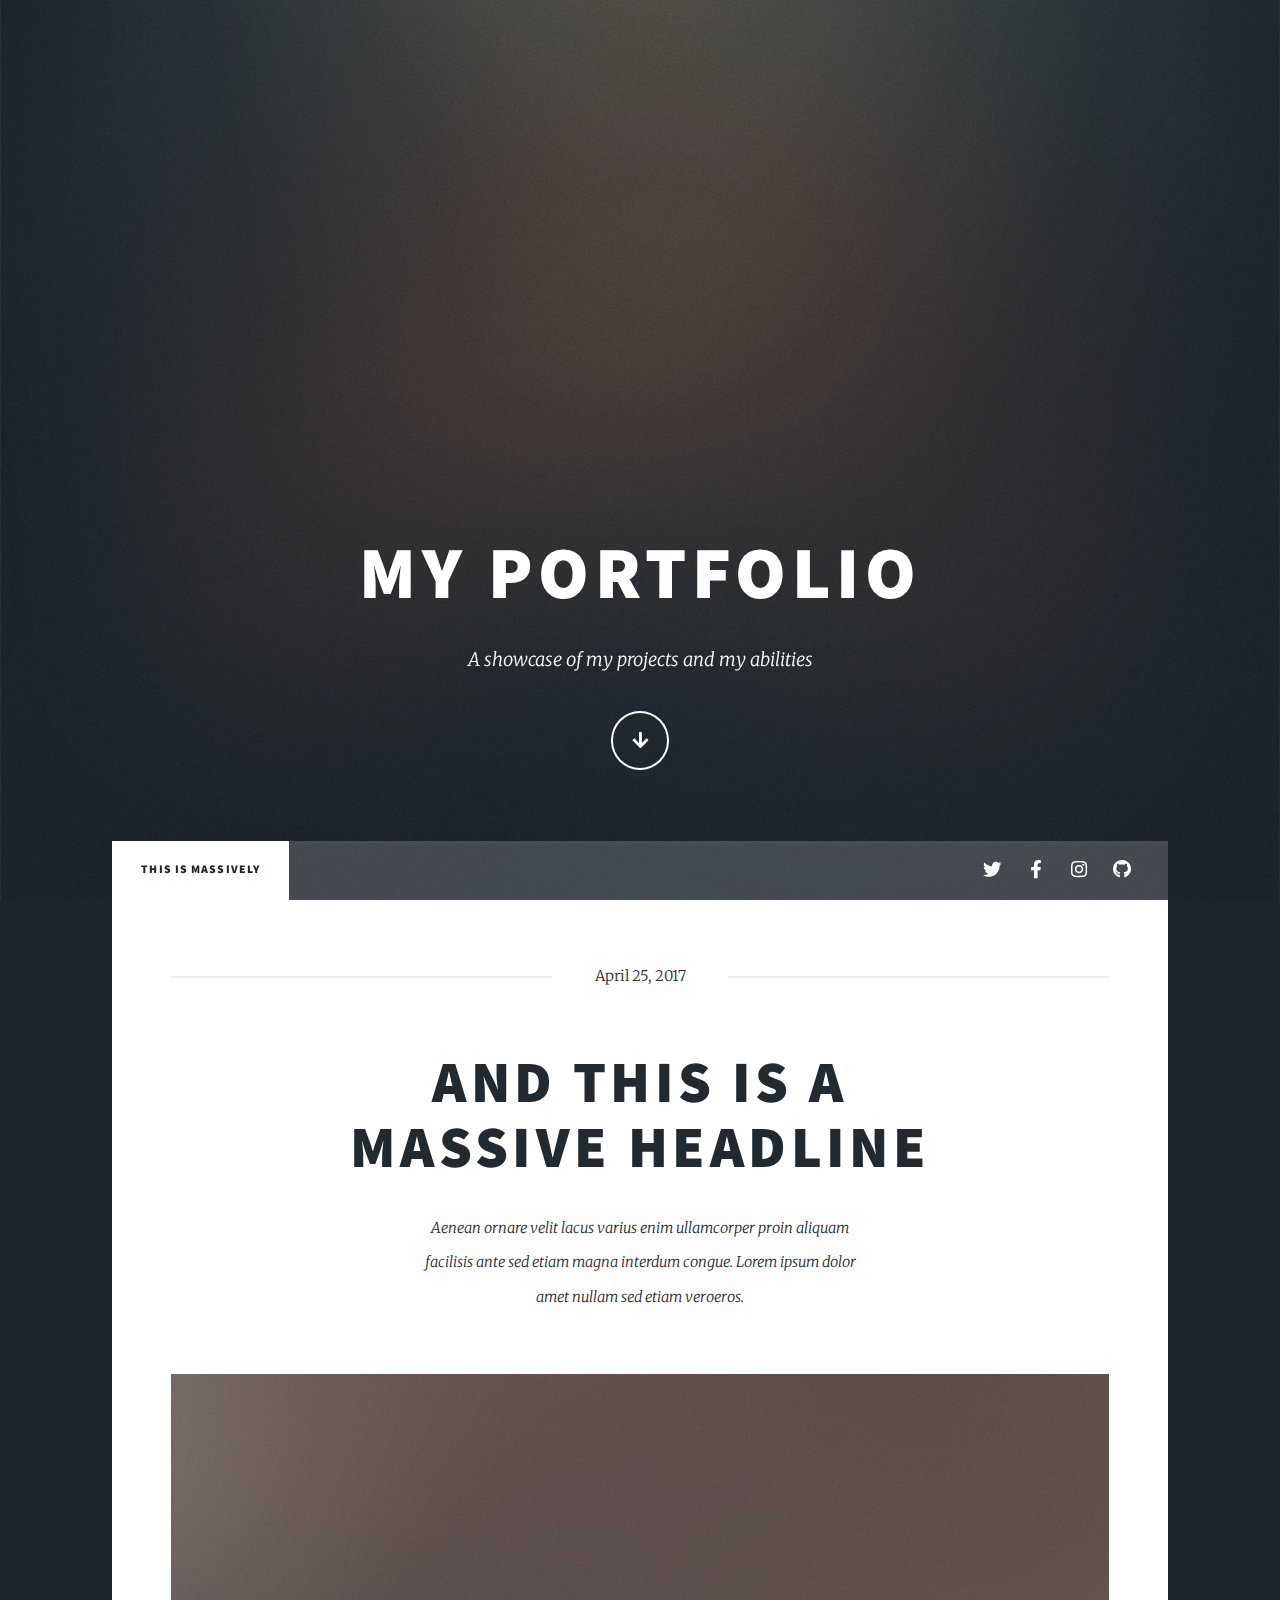
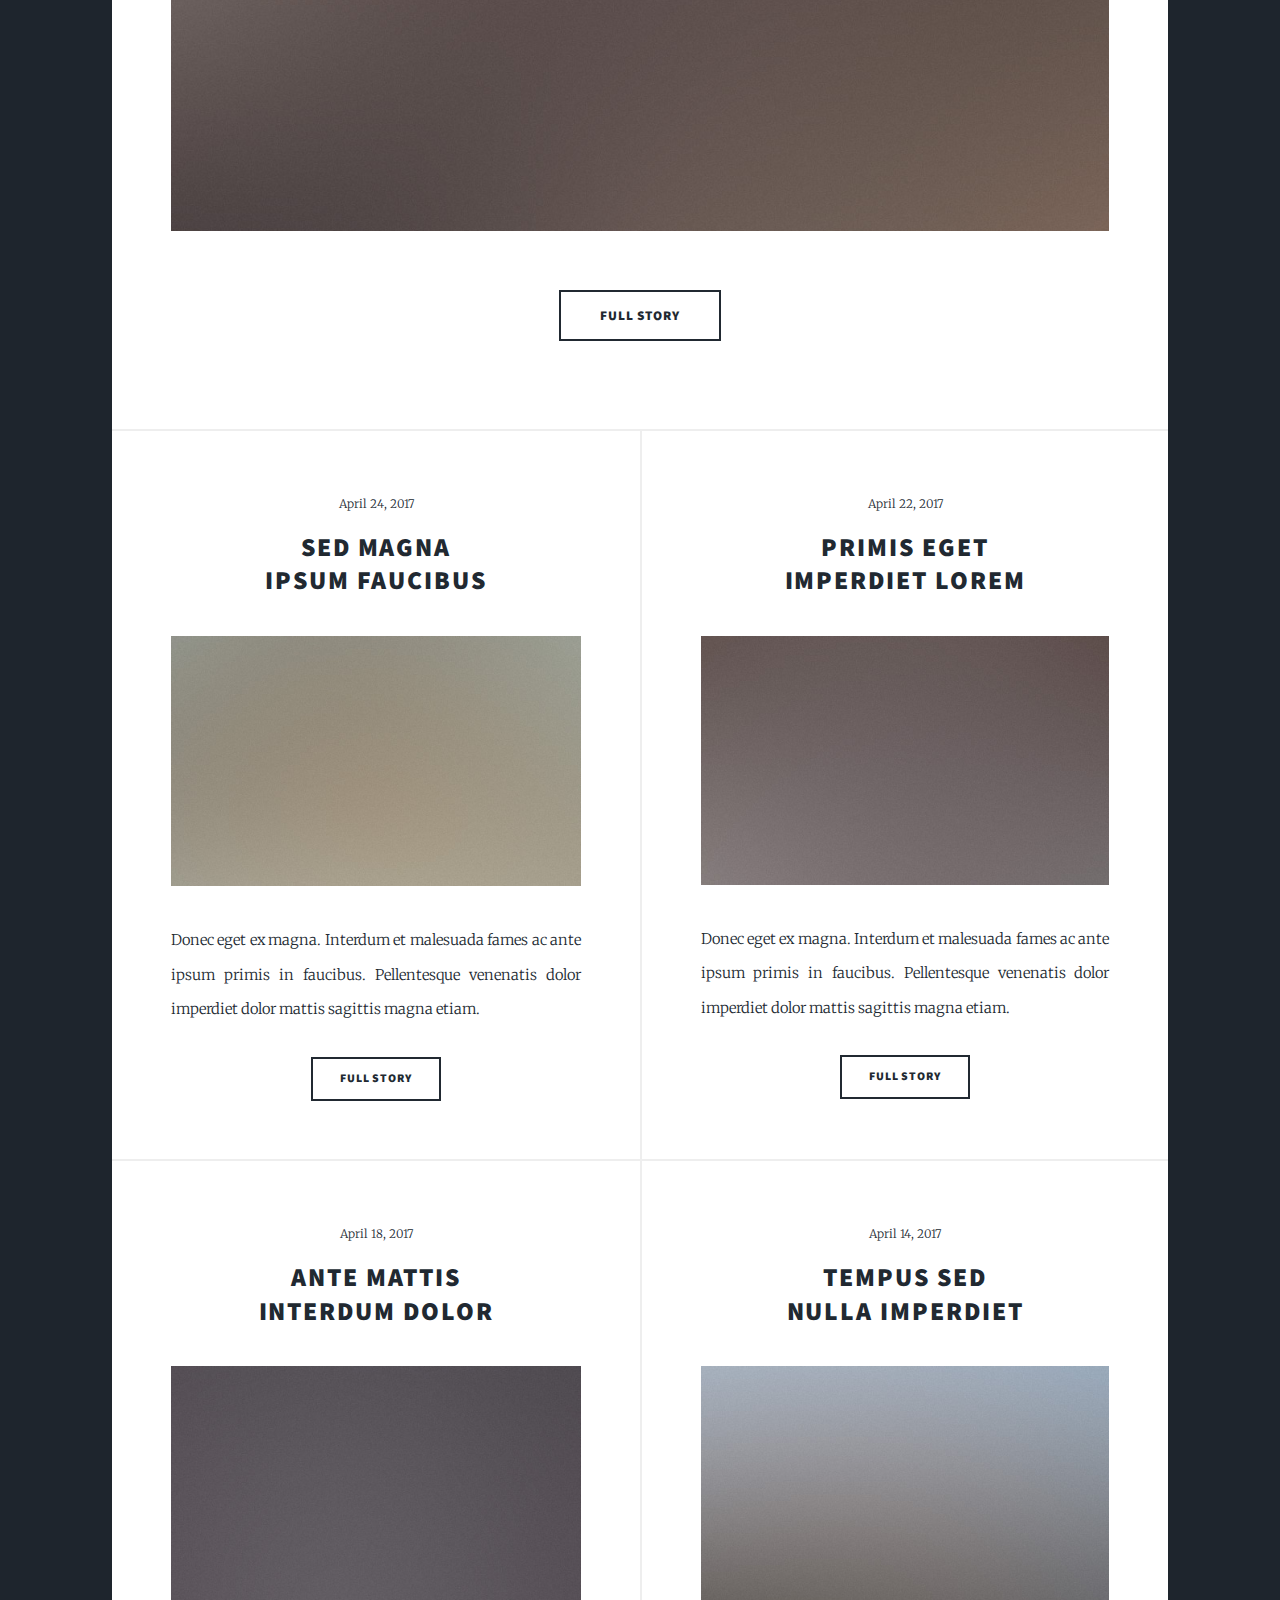
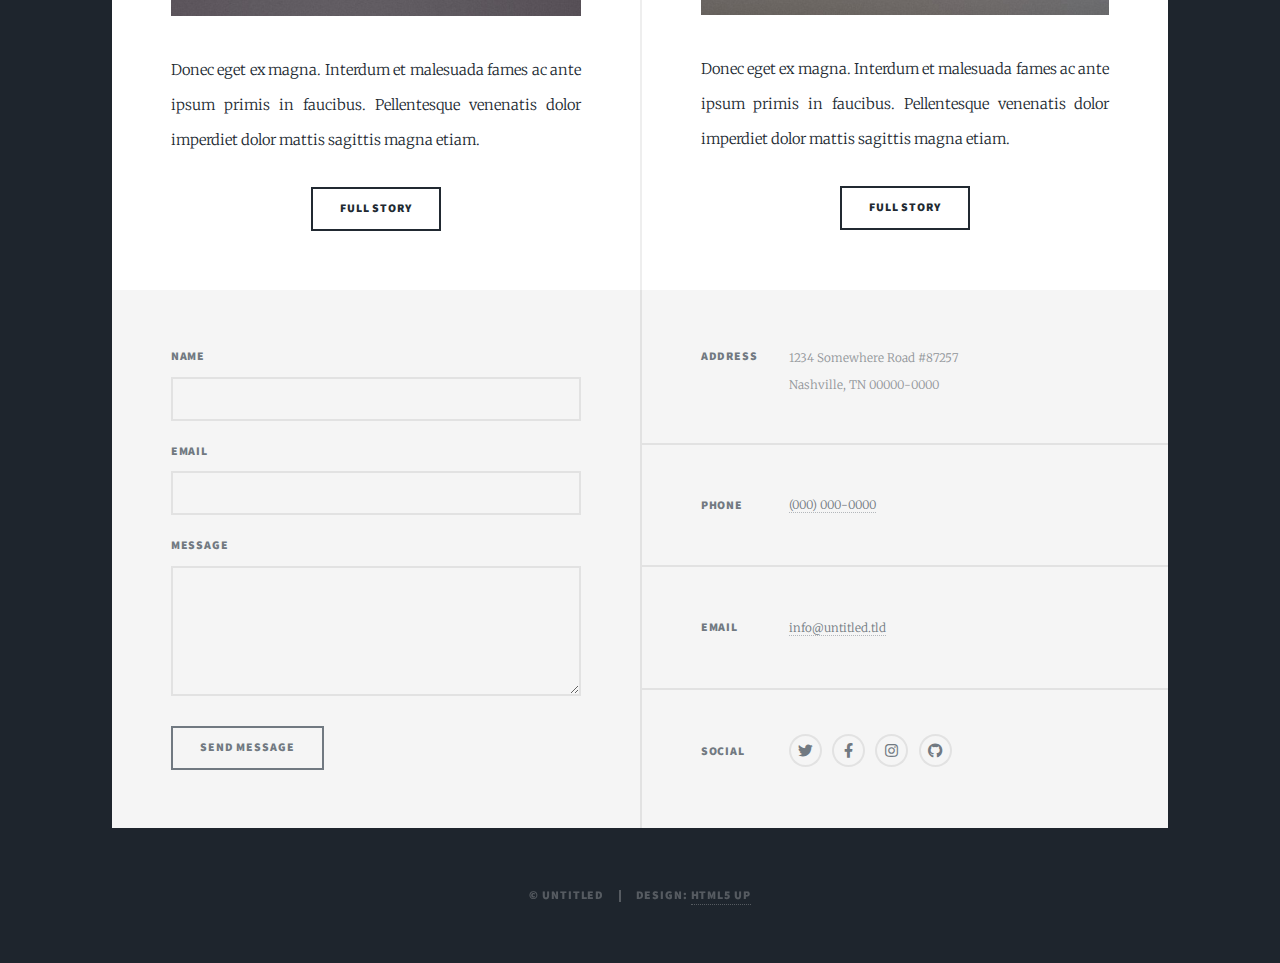
<file: index.html>
<!DOCTYPE HTML>
<!--
	Massively by HTML5 UP
	html5up.net | @ajlkn
	Free for personal and commercial use under the CCA 3.0 license (html5up.net/license)
-->
<html>
	<head>
		<title>Massively by HTML5 UP</title>
		<meta charset="utf-8" />
		<meta name="viewport" content="width=device-width, initial-scale=1, user-scalable=no" />
		<link rel="stylesheet" href="assets/css/main.css" />
		<noscript><link rel="stylesheet" href="assets/css/noscript.css" /></noscript>
	</head>
	<body class="is-preload">

		<!-- Wrapper -->
			<div id="wrapper" class="fade-in">

				<!-- Intro -->
					<div id="intro">
						<h1>My Portfolio</h1>
						<p>A showcase of my projects and my abilities</p>
						<ul class="actions">
							<li><a href="#header" class="button icon solid solo fa-arrow-down scrolly">Continue</a></li>
						</ul>
					</div>

				<!-- Header -->
					<header id="header">
						<a href="index.html" class="logo">Massively</a>
					</header>

				<!-- Nav -->
					<nav id="nav">
						<ul class="links">
							<li class="active"><a href="index.html">This is Massively</a></li>
						</ul>
						<ul class="icons">
							<li><a href="#" class="icon brands fa-twitter"><span class="label">LinkedIn</span></a></li>
							<li><a href="#" class="icon brands fa-facebook-f"><span class="label">Facebook</span></a></li>
							<li><a href="#" class="icon brands fa-instagram"><span class="label">Instagram</span></a></li>
							<li><a href="#" class="icon brands fa-github"><span class="label">GitHub</span></a></li>
						</ul>
					</nav>

				<!-- Main -->
					<div id="main">

						<!-- Featured Post -->
							<article class="post featured">
								<header class="major">
									<span class="date">April 25, 2017</span>
									<h2><a href="#">And this is a<br />
									massive headline</a></h2>
									<p>Aenean ornare velit lacus varius enim ullamcorper proin aliquam<br />
									facilisis ante sed etiam magna interdum congue. Lorem ipsum dolor<br />
									amet nullam sed etiam veroeros.</p>
								</header>
								<a href="#" class="image main"><img src="images/pic01.jpg" alt="" /></a>
								<ul class="actions special">
									<li><a href="#" class="button large">Full Story</a></li>
								</ul>
							</article>

						<!-- Posts -->
							<section class="posts">
								<article>
									<header>
										<span class="date">April 24, 2017</span>
										<h2><a href="#">Sed magna<br />
										ipsum faucibus</a></h2>
									</header>
									<a href="#" class="image fit"><img src="images/pic02.jpg" alt="" /></a>
									<p>Donec eget ex magna. Interdum et malesuada fames ac ante ipsum primis in faucibus. Pellentesque venenatis dolor imperdiet dolor mattis sagittis magna etiam.</p>
									<ul class="actions special">
										<li><a href="#" class="button">Full Story</a></li>
									</ul>
								</article>
								<article>
									<header>
										<span class="date">April 22, 2017</span>
										<h2><a href="#">Primis eget<br />
										imperdiet lorem</a></h2>
									</header>
									<a href="#" class="image fit"><img src="images/pic03.jpg" alt="" /></a>
									<p>Donec eget ex magna. Interdum et malesuada fames ac ante ipsum primis in faucibus. Pellentesque venenatis dolor imperdiet dolor mattis sagittis magna etiam.</p>
									<ul class="actions special">
										<li><a href="#" class="button">Full Story</a></li>
									</ul>
								</article>
								<article>
									<header>
										<span class="date">April 18, 2017</span>
										<h2><a href="#">Ante mattis<br />
										interdum dolor</a></h2>
									</header>
									<a href="#" class="image fit"><img src="images/pic04.jpg" alt="" /></a>
									<p>Donec eget ex magna. Interdum et malesuada fames ac ante ipsum primis in faucibus. Pellentesque venenatis dolor imperdiet dolor mattis sagittis magna etiam.</p>
									<ul class="actions special">
										<li><a href="#" class="button">Full Story</a></li>
									</ul>
								</article>
								<article>
									<header>
										<span class="date">April 14, 2017</span>
										<h2><a href="#">Tempus sed<br />
										nulla imperdiet</a></h2>
									</header>
									<a href="#" class="image fit"><img src="images/pic05.jpg" alt="" /></a>
									<p>Donec eget ex magna. Interdum et malesuada fames ac ante ipsum primis in faucibus. Pellentesque venenatis dolor imperdiet dolor mattis sagittis magna etiam.</p>
									<ul class="actions special">
										<li><a href="#" class="button">Full Story</a></li>
									</ul>
								</article>
								
							</section>
					</div>

				<!-- Footer -->
					<footer id="footer">
						<section>
							<form method="post" action="#">
								<div class="fields">
									<div class="field">
										<label for="name">Name</label>
										<input type="text" name="name" id="name" />
									</div>
									<div class="field">
										<label for="email">Email</label>
										<input type="text" name="email" id="email" />
									</div>
									<div class="field">
										<label for="message">Message</label>
										<textarea name="message" id="message" rows="3"></textarea>
									</div>
								</div>
								<ul class="actions">
									<li><input type="submit" value="Send Message" /></li>
								</ul>
							</form>
						</section>
						<section class="split contact">
							<section class="alt">
								<h3>Address</h3>
								<p>1234 Somewhere Road #87257<br />
								Nashville, TN 00000-0000</p>
							</section>
							<section>
								<h3>Phone</h3>
								<p><a href="#">(000) 000-0000</a></p>
							</section>
							<section>
								<h3>Email</h3>
								<p><a href="#">info@untitled.tld</a></p>
							</section>
							<section>
								<h3>Social</h3>
								<ul class="icons alt">
									<li><a href="#" class="icon brands alt fa-twitter"><span class="label">Twitter</span></a></li>
									<li><a href="#" class="icon brands alt fa-facebook-f"><span class="label">Facebook</span></a></li>
									<li><a href="#" class="icon brands alt fa-instagram"><span class="label">Instagram</span></a></li>
									<li><a href="#" class="icon brands alt fa-github"><span class="label">GitHub</span></a></li>
								</ul>
							</section>
						</section>
					</footer>

				<!-- Copyright -->
					<div id="copyright">
						<ul><li>&copy; Untitled</li><li>Design: <a href="https://html5up.net">HTML5 UP</a></li></ul>
					</div>

			</div>

		<!-- Scripts -->
			<script src="assets/js/jquery.min.js"></script>
			<script src="assets/js/jquery.scrollex.min.js"></script>
			<script src="assets/js/jquery.scrolly.min.js"></script>
			<script src="assets/js/browser.min.js"></script>
			<script src="assets/js/breakpoints.min.js"></script>
			<script src="assets/js/util.js"></script>
			<script src="assets/js/main.js"></script>

	</body>
</html>
</file>
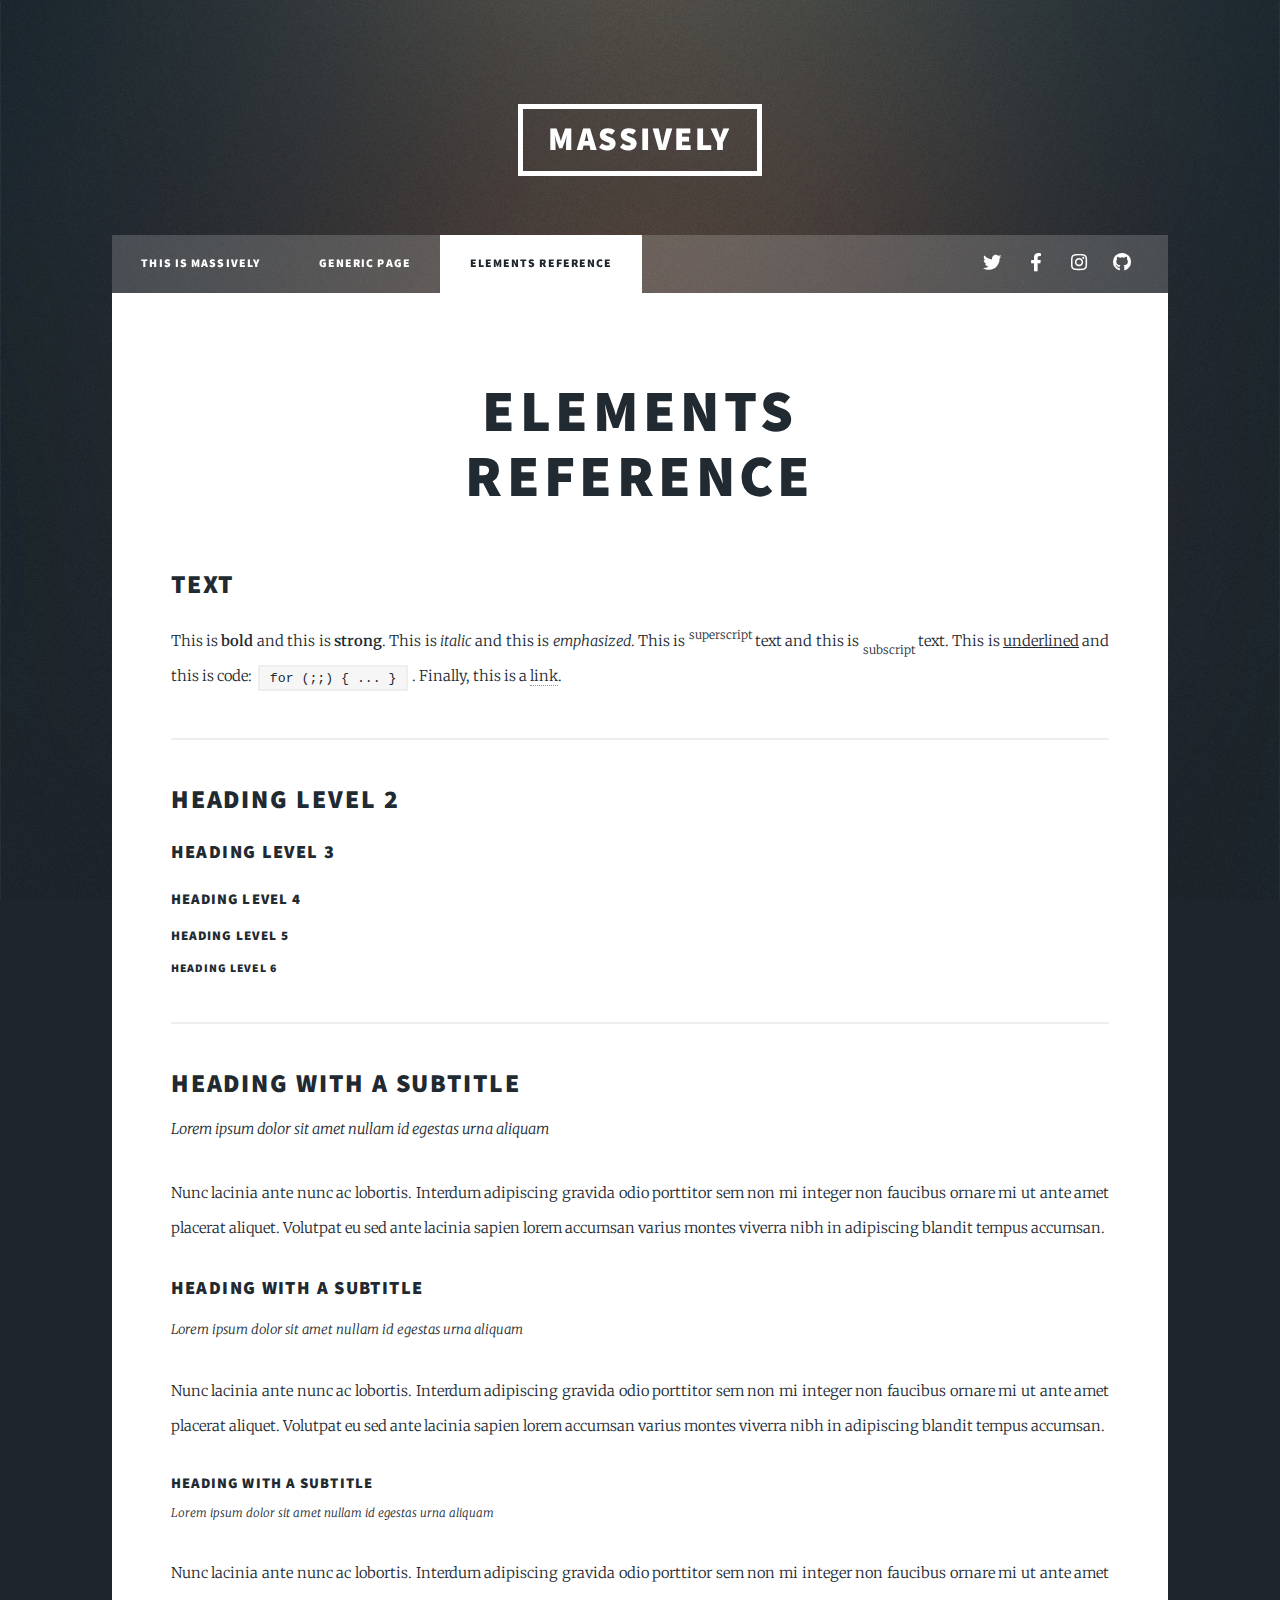
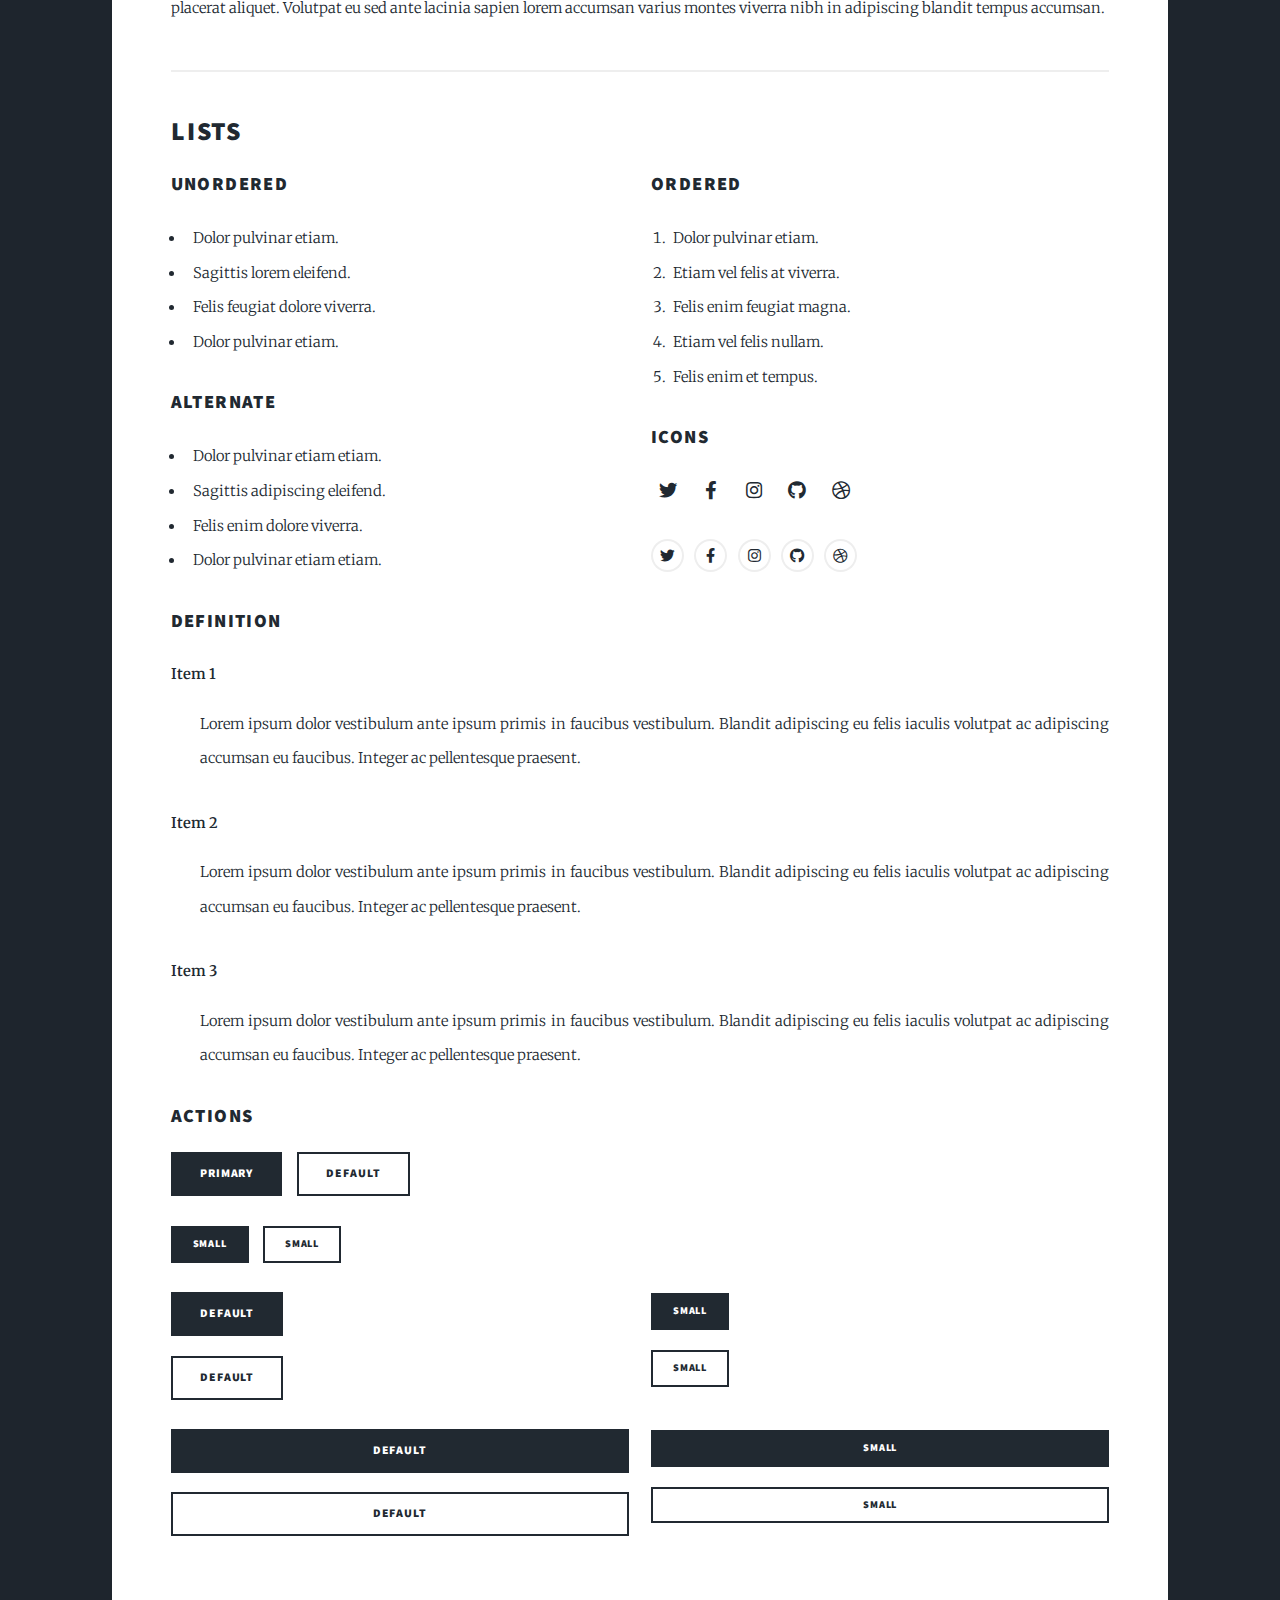
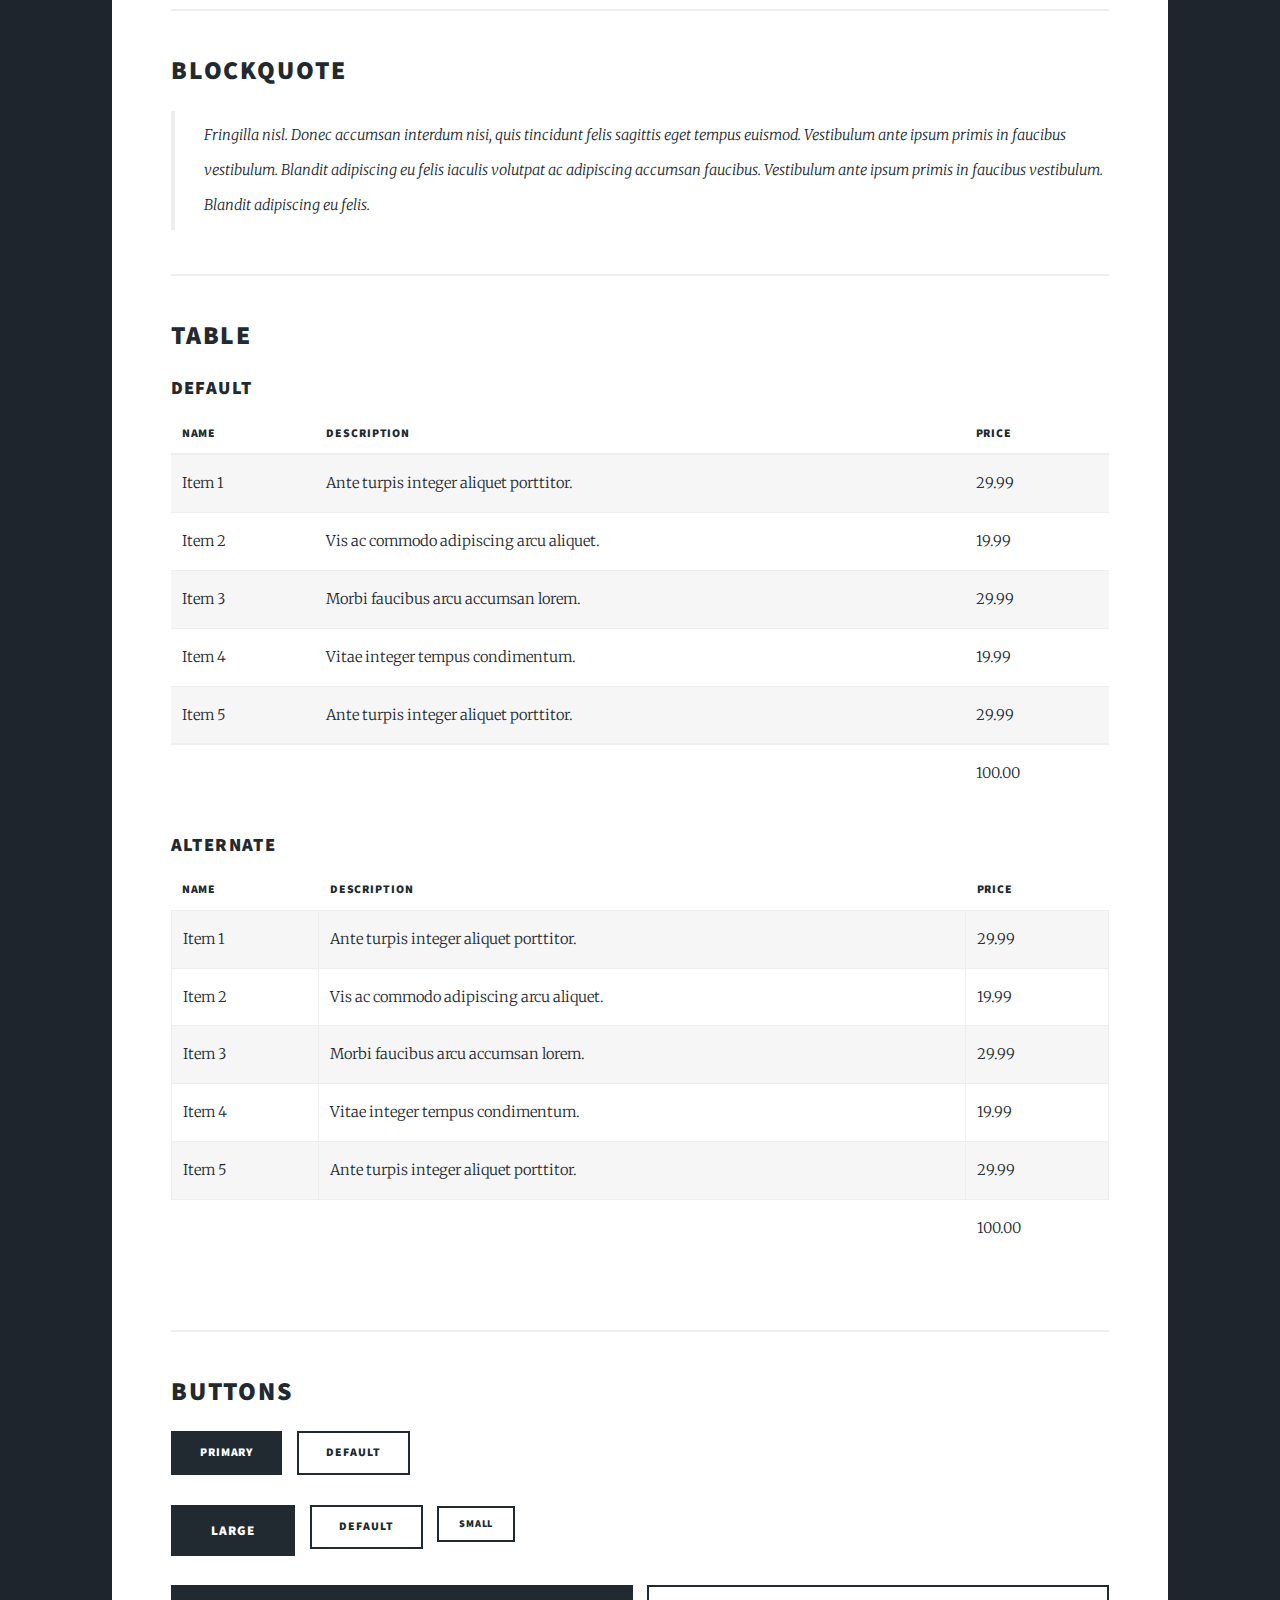
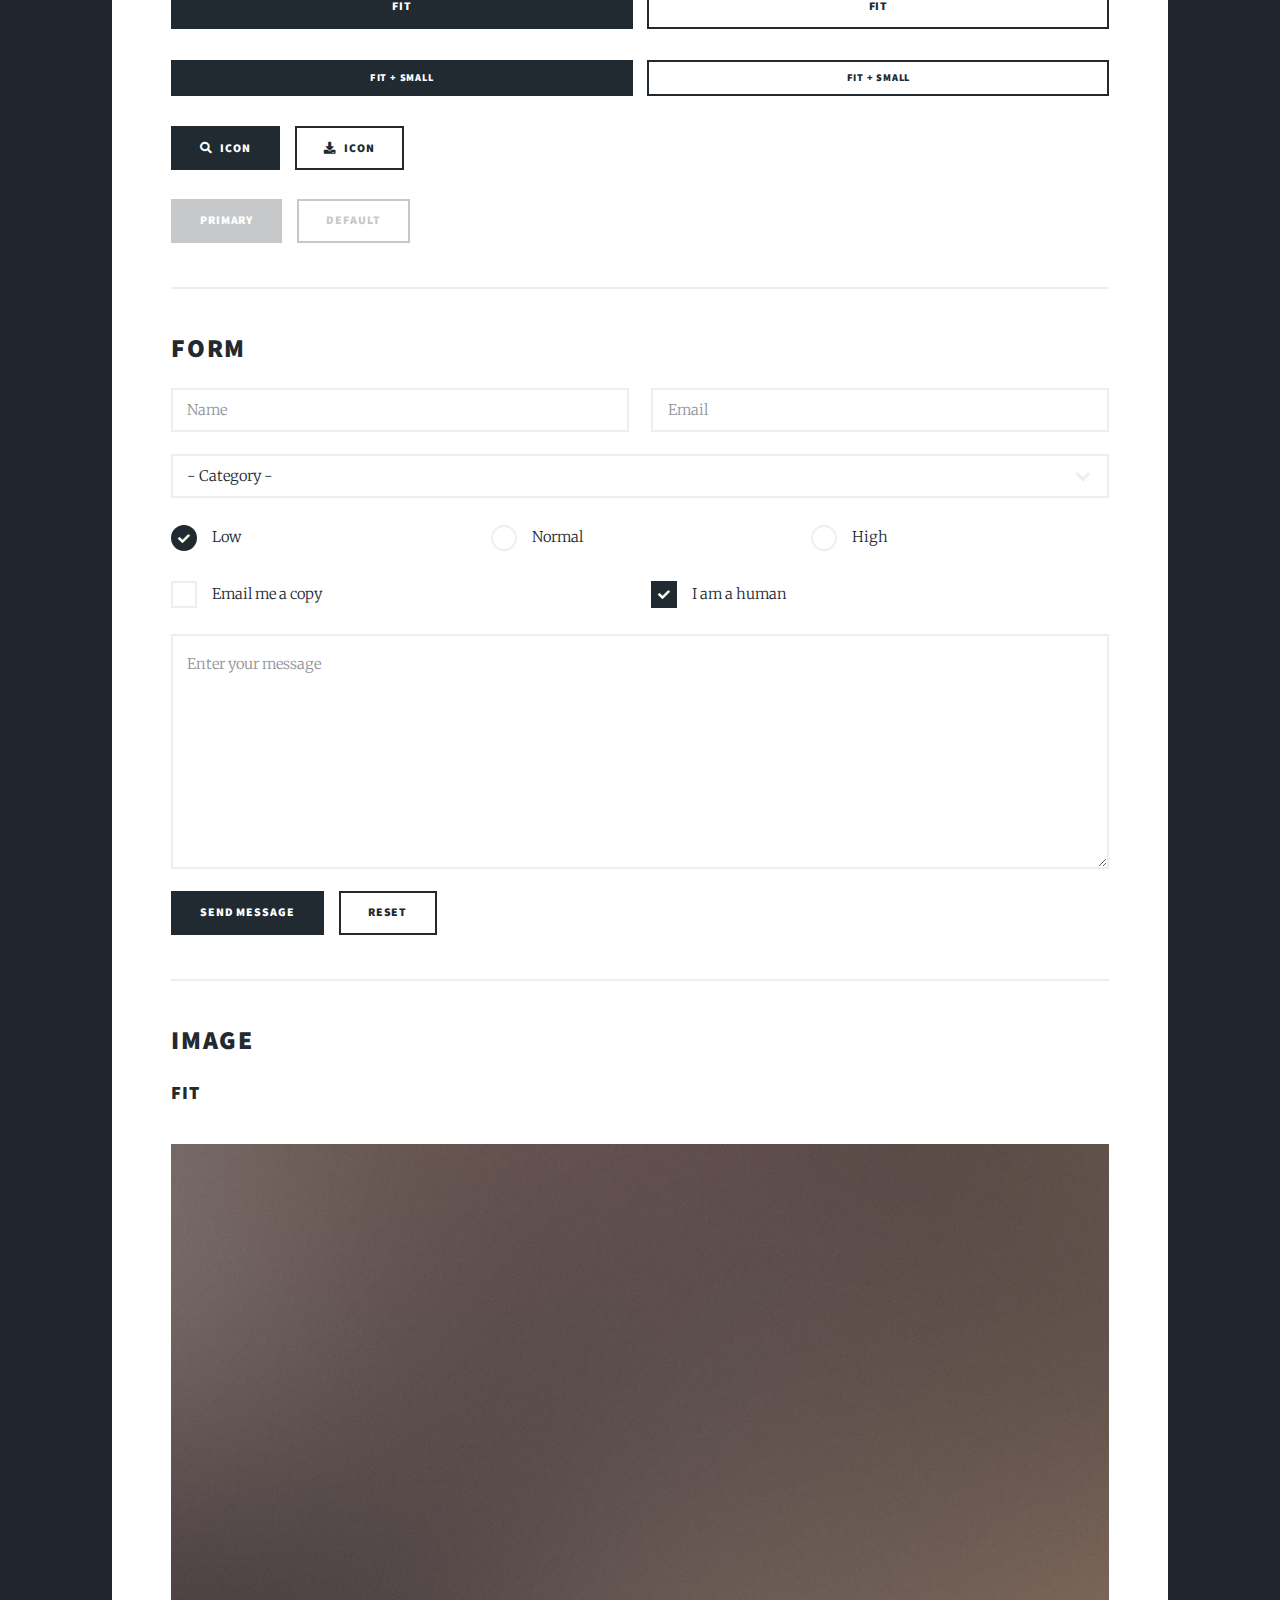
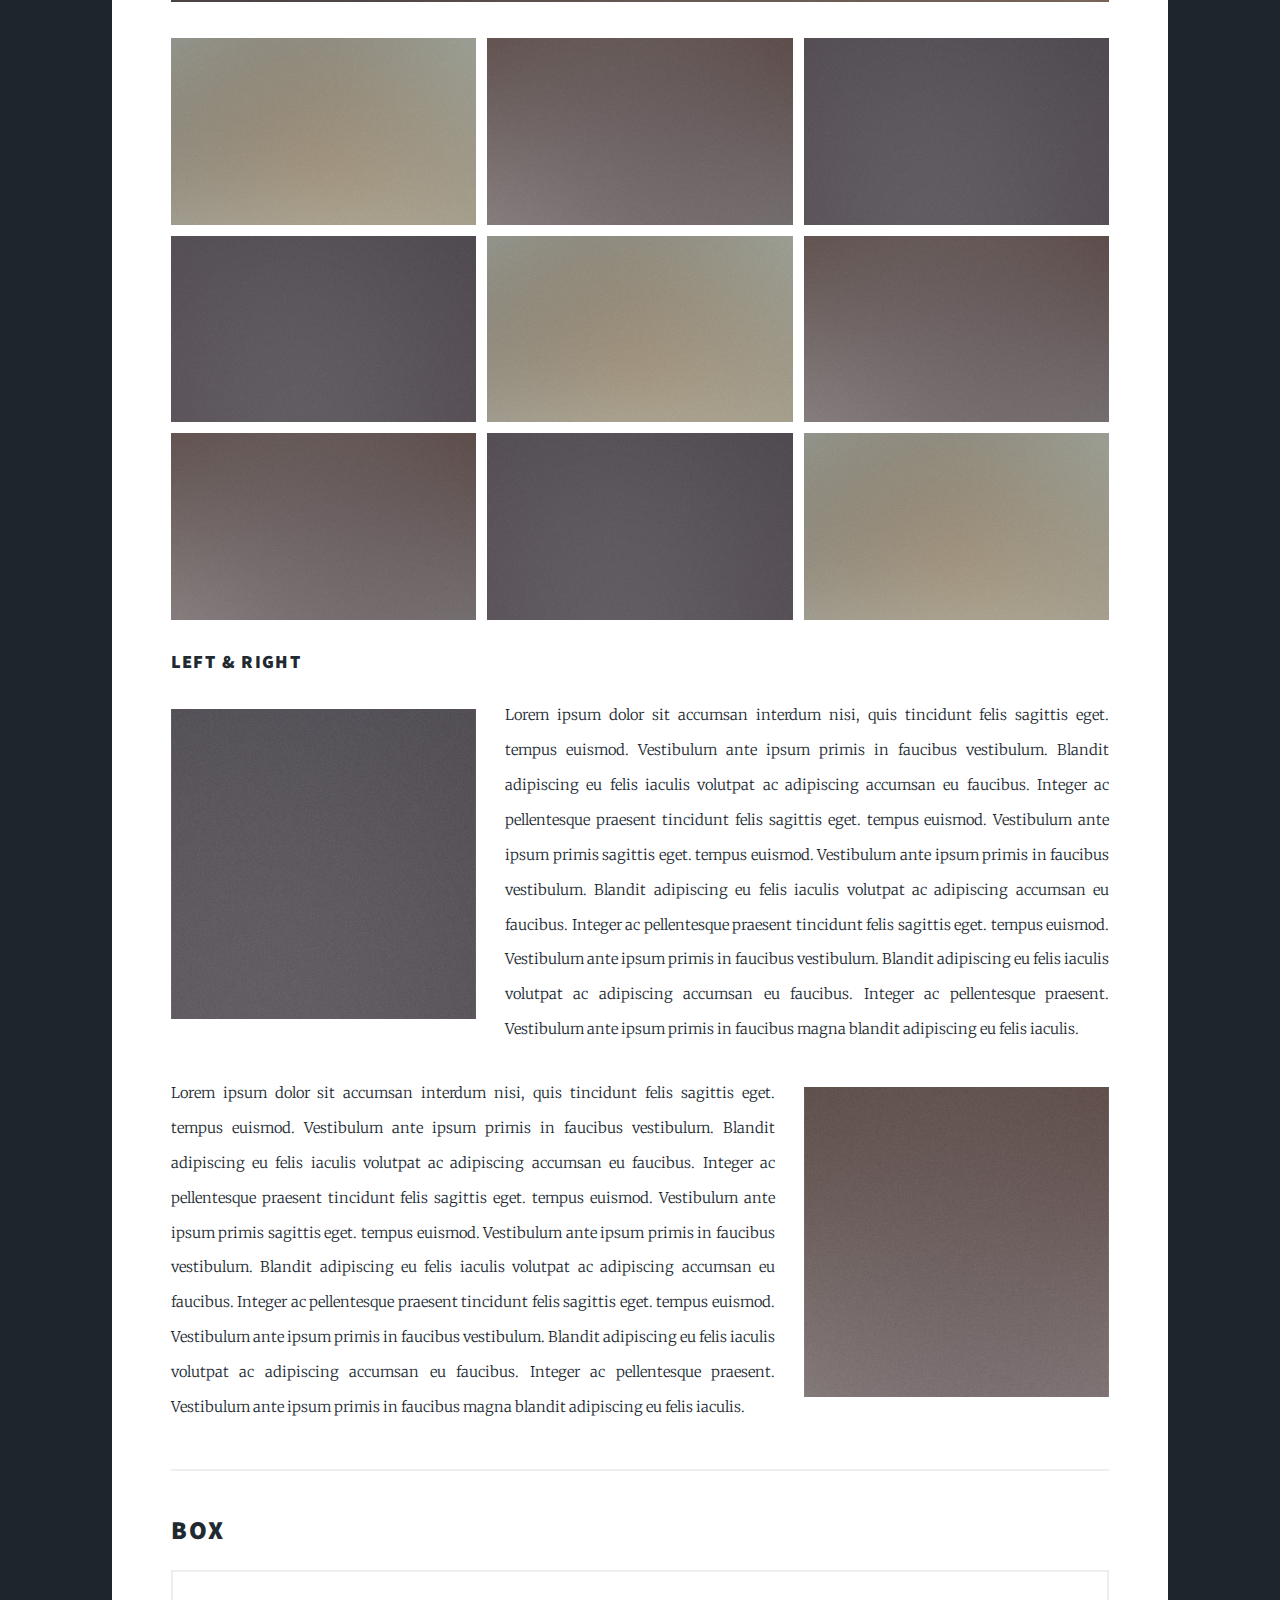
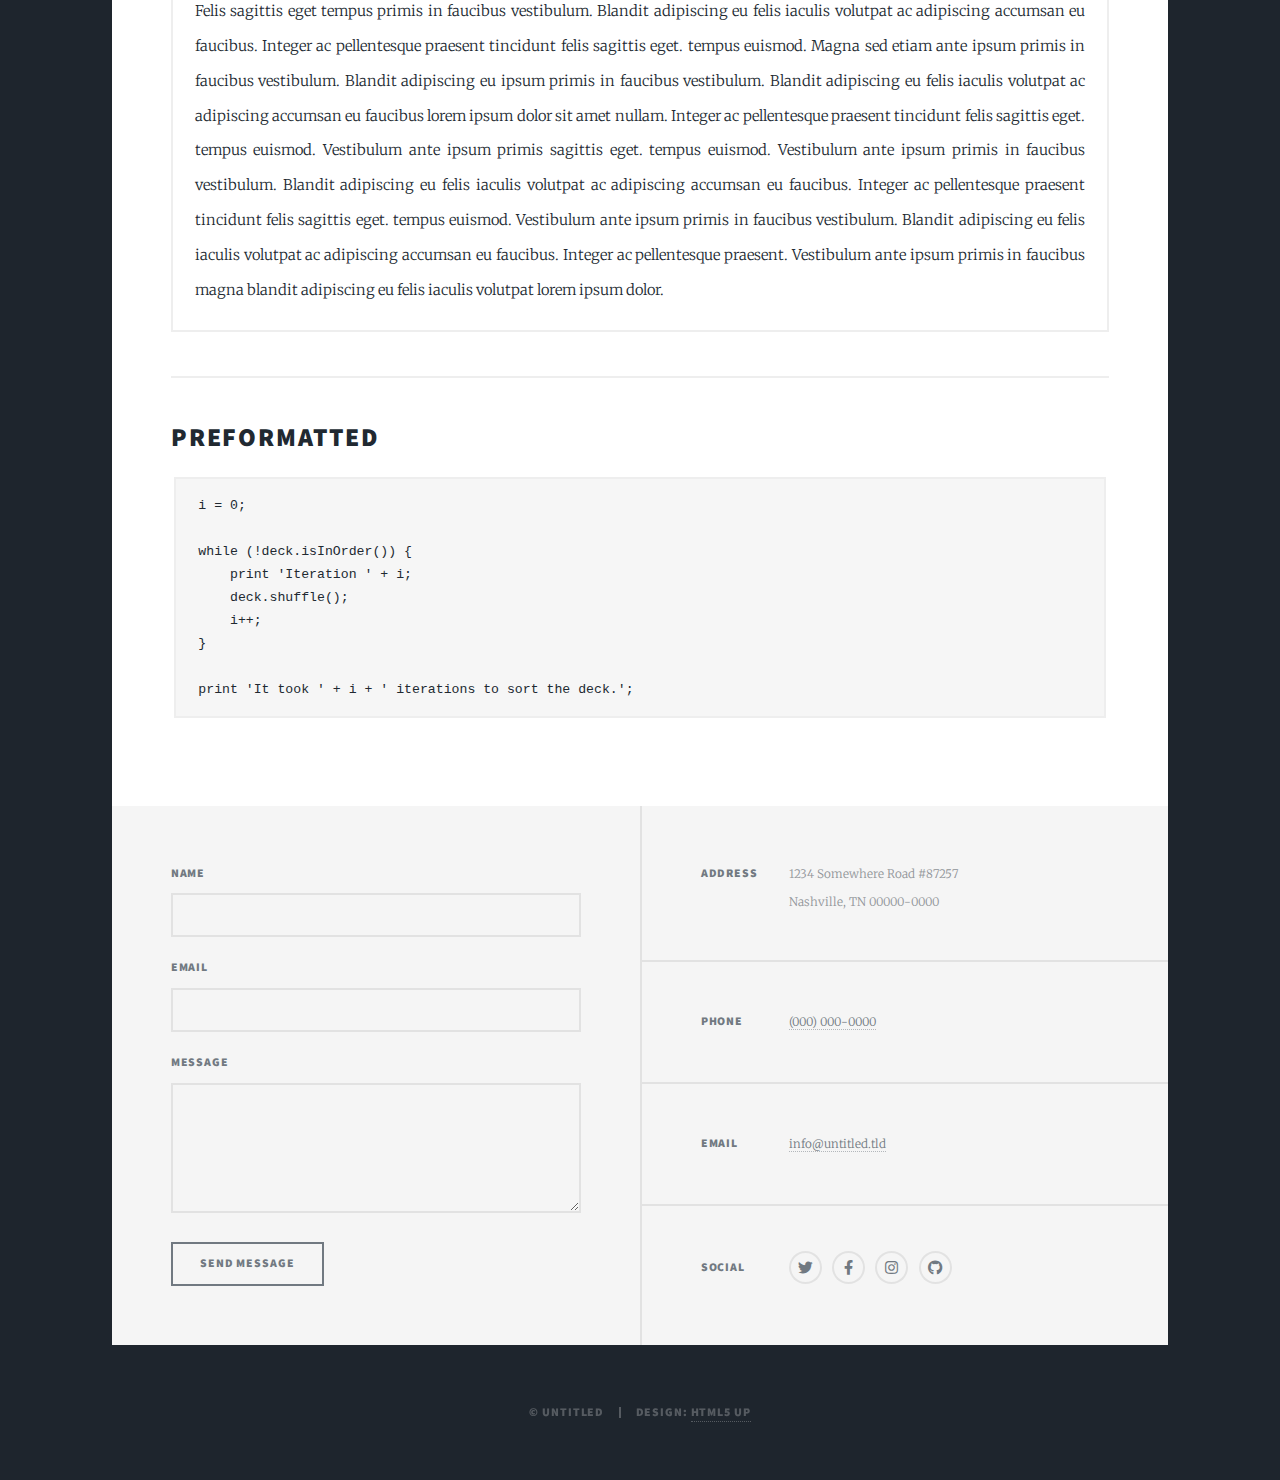
<file: elements.html>
<!DOCTYPE HTML>
<!--
	Massively by HTML5 UP
	html5up.net | @ajlkn
	Free for personal and commercial use under the CCA 3.0 license (html5up.net/license)
-->
<html>
	<head>
		<title>Elements Reference - Massively by HTML5 UP</title>
		<meta charset="utf-8" />
		<meta name="viewport" content="width=device-width, initial-scale=1, user-scalable=no" />
		<link rel="stylesheet" href="assets/css/main.css" />
		<noscript><link rel="stylesheet" href="assets/css/noscript.css" /></noscript>
	</head>
	<body class="is-preload">

		<!-- Wrapper -->
			<div id="wrapper">

				<!-- Header -->
					<header id="header">
						<a href="index.html" class="logo">Massively</a>
					</header>

				<!-- Nav -->
					<nav id="nav">
						<ul class="links">
							<li><a href="index.html">This is Massively</a></li>
							<li><a href="generic.html">Generic Page</a></li>
							<li class="active"><a href="elements.html">Elements Reference</a></li>
						</ul>
						<ul class="icons">
							<li><a href="#" class="icon brands fa-twitter"><span class="label">Twitter</span></a></li>
							<li><a href="#" class="icon brands fa-facebook-f"><span class="label">Facebook</span></a></li>
							<li><a href="#" class="icon brands fa-instagram"><span class="label">Instagram</span></a></li>
							<li><a href="#" class="icon brands fa-github"><span class="label">GitHub</span></a></li>
						</ul>
					</nav>

				<!-- Main -->
					<div id="main">

						<!-- Post -->
							<section class="post">
								<header class="major">
									<h1>Elements<br />
									Reference</h1>
								</header>

								<!-- Text stuff -->
									<h2>Text</h2>
									<p>This is <b>bold</b> and this is <strong>strong</strong>. This is <i>italic</i> and this is <em>emphasized</em>.
									This is <sup>superscript</sup> text and this is <sub>subscript</sub> text.
									This is <u>underlined</u> and this is code: <code>for (;;) { ... }</code>.
									Finally, this is a <a href="#">link</a>.</p>
									<hr />
									<h2>Heading Level 2</h2>
									<h3>Heading Level 3</h3>
									<h4>Heading Level 4</h4>
									<h5>Heading Level 5</h5>
									<h6>Heading Level 6</h6>
									<hr />
									<header>
										<h2>Heading with a Subtitle</h2>
										<p>Lorem ipsum dolor sit amet nullam id egestas urna aliquam</p>
									</header>
									<p>Nunc lacinia ante nunc ac lobortis. Interdum adipiscing gravida odio porttitor sem non mi integer non faucibus ornare mi ut ante amet placerat aliquet. Volutpat eu sed ante lacinia sapien lorem accumsan varius montes viverra nibh in adipiscing blandit tempus accumsan.</p>
									<header>
										<h3>Heading with a Subtitle</h3>
										<p>Lorem ipsum dolor sit amet nullam id egestas urna aliquam</p>
									</header>
									<p>Nunc lacinia ante nunc ac lobortis. Interdum adipiscing gravida odio porttitor sem non mi integer non faucibus ornare mi ut ante amet placerat aliquet. Volutpat eu sed ante lacinia sapien lorem accumsan varius montes viverra nibh in adipiscing blandit tempus accumsan.</p>
									<header>
										<h4>Heading with a Subtitle</h4>
										<p>Lorem ipsum dolor sit amet nullam id egestas urna aliquam</p>
									</header>
									<p>Nunc lacinia ante nunc ac lobortis. Interdum adipiscing gravida odio porttitor sem non mi integer non faucibus ornare mi ut ante amet placerat aliquet. Volutpat eu sed ante lacinia sapien lorem accumsan varius montes viverra nibh in adipiscing blandit tempus accumsan.</p>

									<hr />

								<!-- Lists -->
									<h2>Lists</h2>
									<div class="row">
										<div class="col-6 col-12-small">

											<h3>Unordered</h3>
											<ul>
												<li>Dolor pulvinar etiam.</li>
												<li>Sagittis lorem eleifend.</li>
												<li>Felis feugiat dolore viverra.</li>
												<li>Dolor pulvinar etiam.</li>
											</ul>

											<h3>Alternate</h3>
											<ul class="alt">
												<li>Dolor pulvinar etiam etiam.</li>
												<li>Sagittis adipiscing eleifend.</li>
												<li>Felis enim dolore viverra.</li>
												<li>Dolor pulvinar etiam etiam.</li>
											</ul>

										</div>
										<div class="col-6 col-12-small">

											<h3>Ordered</h3>
											<ol>
												<li>Dolor pulvinar etiam.</li>
												<li>Etiam vel felis at viverra.</li>
												<li>Felis enim feugiat magna.</li>
												<li>Etiam vel felis nullam.</li>
												<li>Felis enim et tempus.</li>
											</ol>

											<h3>Icons</h3>
											<ul class="icons">
												<li><a href="#" class="icon brands fa-twitter"><span class="label">Twitter</span></a></li>
												<li><a href="#" class="icon brands fa-facebook-f"><span class="label">Facebook</span></a></li>
												<li><a href="#" class="icon brands fa-instagram"><span class="label">Instagram</span></a></li>
												<li><a href="#" class="icon brands fa-github"><span class="label">Github</span></a></li>
												<li><a href="#" class="icon brands fa-dribbble"><span class="label">Dribbble</span></a></li>
											</ul>
											<ul class="icons alt">
												<li><a href="#" class="icon brands alt fa-twitter"><span class="label">Twitter</span></a></li>
												<li><a href="#" class="icon brands alt fa-facebook-f"><span class="label">Facebook</span></a></li>
												<li><a href="#" class="icon brands alt fa-instagram"><span class="label">Instagram</span></a></li>
												<li><a href="#" class="icon brands alt fa-github"><span class="label">Github</span></a></li>
												<li><a href="#" class="icon brands alt fa-dribbble"><span class="label">Dribbble</span></a></li>
											</ul>

										</div>
									</div>
									<h3>Definition</h3>
									<dl>
										<dt>Item 1</dt>
										<dd>
											<p>Lorem ipsum dolor vestibulum ante ipsum primis in faucibus vestibulum. Blandit adipiscing eu felis iaculis volutpat ac adipiscing accumsan eu faucibus. Integer ac pellentesque praesent.</p>
										</dd>
										<dt>Item 2</dt>
										<dd>
											<p>Lorem ipsum dolor vestibulum ante ipsum primis in faucibus vestibulum. Blandit adipiscing eu felis iaculis volutpat ac adipiscing accumsan eu faucibus. Integer ac pellentesque praesent.</p>
										</dd>
										<dt>Item 3</dt>
										<dd>
											<p>Lorem ipsum dolor vestibulum ante ipsum primis in faucibus vestibulum. Blandit adipiscing eu felis iaculis volutpat ac adipiscing accumsan eu faucibus. Integer ac pellentesque praesent.</p>
										</dd>
									</dl>

									<h3>Actions</h3>
									<ul class="actions">
										<li><a href="#" class="button primary">Primary</a></li>
										<li><a href="#" class="button">Default</a></li>
									</ul>
									<ul class="actions small">
										<li><a href="#" class="button primary small">Small</a></li>
										<li><a href="#" class="button small">Small</a></li>
									</ul>
									<div class="row">
										<div class="col-6 col-12-small">
											<ul class="actions stacked">
												<li><a href="#" class="button primary">Default</a></li>
												<li><a href="#" class="button">Default</a></li>
											</ul>
										</div>
										<div class="col-6 col-12-small">
											<ul class="actions stacked">
												<li><a href="#" class="button primary small">Small</a></li>
												<li><a href="#" class="button small">Small</a></li>
											</ul>
										</div>
									</div>
									<div class="row">
										<div class="col-6 col-12-small">
											<ul class="actions stacked">
												<li><a href="#" class="button primary fit">Default</a></li>
												<li><a href="#" class="button fit">Default</a></li>
											</ul>
										</div>
										<div class="col-6 col-12-small">
											<ul class="actions stacked">
												<li><a href="#" class="button primary small fit">Small</a></li>
												<li><a href="#" class="button small fit">Small</a></li>
											</ul>
										</div>
									</div>

									<hr />

								<!-- Blockquote -->
									<h2>Blockquote</h2>
									<blockquote>Fringilla nisl. Donec accumsan interdum nisi, quis tincidunt felis sagittis eget tempus euismod. Vestibulum ante ipsum primis in faucibus vestibulum. Blandit adipiscing eu felis iaculis volutpat ac adipiscing accumsan faucibus. Vestibulum ante ipsum primis in faucibus vestibulum. Blandit adipiscing eu felis.</blockquote>

									<hr />

								<!-- Table -->
									<h2>Table</h2>

									<h3>Default</h3>
									<div class="table-wrapper">
										<table>
											<thead>
												<tr>
													<th>Name</th>
													<th>Description</th>
													<th>Price</th>
												</tr>
											</thead>
											<tbody>
												<tr>
													<td>Item 1</td>
													<td>Ante turpis integer aliquet porttitor.</td>
													<td>29.99</td>
												</tr>
												<tr>
													<td>Item 2</td>
													<td>Vis ac commodo adipiscing arcu aliquet.</td>
													<td>19.99</td>
												</tr>
												<tr>
													<td>Item 3</td>
													<td> Morbi faucibus arcu accumsan lorem.</td>
													<td>29.99</td>
												</tr>
												<tr>
													<td>Item 4</td>
													<td>Vitae integer tempus condimentum.</td>
													<td>19.99</td>
												</tr>
												<tr>
													<td>Item 5</td>
													<td>Ante turpis integer aliquet porttitor.</td>
													<td>29.99</td>
												</tr>
											</tbody>
											<tfoot>
												<tr>
													<td colspan="2"></td>
													<td>100.00</td>
												</tr>
											</tfoot>
										</table>
									</div>

									<h3>Alternate</h3>
									<div class="table-wrapper">
										<table class="alt">
											<thead>
												<tr>
													<th>Name</th>
													<th>Description</th>
													<th>Price</th>
												</tr>
											</thead>
											<tbody>
												<tr>
													<td>Item 1</td>
													<td>Ante turpis integer aliquet porttitor.</td>
													<td>29.99</td>
												</tr>
												<tr>
													<td>Item 2</td>
													<td>Vis ac commodo adipiscing arcu aliquet.</td>
													<td>19.99</td>
												</tr>
												<tr>
													<td>Item 3</td>
													<td> Morbi faucibus arcu accumsan lorem.</td>
													<td>29.99</td>
												</tr>
												<tr>
													<td>Item 4</td>
													<td>Vitae integer tempus condimentum.</td>
													<td>19.99</td>
												</tr>
												<tr>
													<td>Item 5</td>
													<td>Ante turpis integer aliquet porttitor.</td>
													<td>29.99</td>
												</tr>
											</tbody>
											<tfoot>
												<tr>
													<td colspan="2"></td>
													<td>100.00</td>
												</tr>
											</tfoot>
										</table>
									</div>

									<hr />

								<!-- Buttons -->
									<h2>Buttons</h2>
									<ul class="actions">
										<li><a href="#" class="button primary">Primary</a></li>
										<li><a href="#" class="button">Default</a></li>
									</ul>
									<ul class="actions">
										<li><a href="#" class="button primary large">Large</a></li>
										<li><a href="#" class="button">Default</a></li>
										<li><a href="#" class="button small">Small</a></li>
									</ul>
									<ul class="actions fit">
										<li><a href="#" class="button primary fit">Fit</a></li>
										<li><a href="#" class="button fit">Fit</a></li>
									</ul>
									<ul class="actions fit small">
										<li><a href="#" class="button primary fit small">Fit + Small</a></li>
										<li><a href="#" class="button fit small">Fit + Small</a></li>
									</ul>
									<ul class="actions">
										<li><a href="#" class="button primary icon solid fa-search">Icon</a></li>
										<li><a href="#" class="button icon solid fa-download">Icon</a></li>
									</ul>
									<ul class="actions">
										<li><span class="button primary disabled">Primary</span></li>
										<li><span class="button disabled">Default</span></li>
									</ul>

									<hr />

								<!-- Form -->
									<h2>Form</h2>

									<form method="post" action="#">
										<div class="row gtr-uniform">
											<div class="col-6 col-12-xsmall">
												<input type="text" name="demo-name" id="demo-name" value="" placeholder="Name" />
											</div>
											<div class="col-6 col-12-xsmall">
												<input type="email" name="demo-email" id="demo-email" value="" placeholder="Email" />
											</div>
											<!-- Break -->
											<div class="col-12">
												<select name="demo-category" id="demo-category">
													<option value="">- Category -</option>
													<option value="1">Manufacturing</option>
													<option value="1">Shipping</option>
													<option value="1">Administration</option>
													<option value="1">Human Resources</option>
												</select>
											</div>
											<!-- Break -->
											<div class="col-4 col-12-small">
												<input type="radio" id="demo-priority-low" name="demo-priority" checked>
												<label for="demo-priority-low">Low</label>
											</div>
											<div class="col-4 col-12-small">
												<input type="radio" id="demo-priority-normal" name="demo-priority">
												<label for="demo-priority-normal">Normal</label>
											</div>
											<div class="col-4 col-12-small">
												<input type="radio" id="demo-priority-high" name="demo-priority">
												<label for="demo-priority-high">High</label>
											</div>
											<!-- Break -->
											<div class="col-6 col-12-small">
												<input type="checkbox" id="demo-copy" name="demo-copy">
												<label for="demo-copy">Email me a copy</label>
											</div>
											<div class="col-6 col-12-small">
												<input type="checkbox" id="demo-human" name="demo-human" checked>
												<label for="demo-human">I am a human</label>
											</div>
											<!-- Break -->
											<div class="col-12">
												<textarea name="demo-message" id="demo-message" placeholder="Enter your message" rows="6"></textarea>
											</div>
											<!-- Break -->
											<div class="col-12">
												<ul class="actions">
													<li><input type="submit" value="Send Message" class="primary" /></li>
													<li><input type="reset" value="Reset" /></li>
												</ul>
											</div>
										</div>
									</form>

									<hr />

								<!-- Image -->
									<h2>Image</h2>

									<h3>Fit</h3>
									<span class="image fit"><img src="images/pic01.jpg" alt="" /></span>
									<div class="box alt">
										<div class="row gtr-50 gtr-uniform">
											<div class="col-4"><span class="image fit"><img src="images/pic02.jpg" alt="" /></span></div>
											<div class="col-4"><span class="image fit"><img src="images/pic03.jpg" alt="" /></span></div>
											<div class="col-4"><span class="image fit"><img src="images/pic04.jpg" alt="" /></span></div>
											<!-- Break -->
											<div class="col-4"><span class="image fit"><img src="images/pic04.jpg" alt="" /></span></div>
											<div class="col-4"><span class="image fit"><img src="images/pic02.jpg" alt="" /></span></div>
											<div class="col-4"><span class="image fit"><img src="images/pic03.jpg" alt="" /></span></div>
											<!-- Break -->
											<div class="col-4"><span class="image fit"><img src="images/pic03.jpg" alt="" /></span></div>
											<div class="col-4"><span class="image fit"><img src="images/pic04.jpg" alt="" /></span></div>
											<div class="col-4"><span class="image fit"><img src="images/pic02.jpg" alt="" /></span></div>
										</div>
									</div>

									<h3>Left &amp; Right</h3>
									<p><span class="image left"><img src="images/pic08.jpg" alt="" /></span>Lorem ipsum dolor sit accumsan interdum nisi, quis tincidunt felis sagittis eget. tempus euismod. Vestibulum ante ipsum primis in faucibus vestibulum. Blandit adipiscing eu felis iaculis volutpat ac adipiscing accumsan eu faucibus. Integer ac pellentesque praesent tincidunt felis sagittis eget. tempus euismod. Vestibulum ante ipsum primis sagittis eget. tempus euismod. Vestibulum ante ipsum primis in faucibus vestibulum. Blandit adipiscing eu felis iaculis volutpat ac adipiscing accumsan eu faucibus. Integer ac pellentesque praesent tincidunt felis sagittis eget. tempus euismod. Vestibulum ante ipsum primis in faucibus vestibulum. Blandit adipiscing eu felis iaculis volutpat ac adipiscing accumsan eu faucibus. Integer ac pellentesque praesent. Vestibulum ante ipsum primis in faucibus magna blandit adipiscing eu felis iaculis.</p>
									<p><span class="image right"><img src="images/pic09.jpg" alt="" /></span>Lorem ipsum dolor sit accumsan interdum nisi, quis tincidunt felis sagittis eget. tempus euismod. Vestibulum ante ipsum primis in faucibus vestibulum. Blandit adipiscing eu felis iaculis volutpat ac adipiscing accumsan eu faucibus. Integer ac pellentesque praesent tincidunt felis sagittis eget. tempus euismod. Vestibulum ante ipsum primis sagittis eget. tempus euismod. Vestibulum ante ipsum primis in faucibus vestibulum. Blandit adipiscing eu felis iaculis volutpat ac adipiscing accumsan eu faucibus. Integer ac pellentesque praesent tincidunt felis sagittis eget. tempus euismod. Vestibulum ante ipsum primis in faucibus vestibulum. Blandit adipiscing eu felis iaculis volutpat ac adipiscing accumsan eu faucibus. Integer ac pellentesque praesent. Vestibulum ante ipsum primis in faucibus magna blandit adipiscing eu felis iaculis.</p>

									<hr />

								<!-- Box -->
									<h2>Box</h2>
									<div class="box">
										<p>Felis sagittis eget tempus primis in faucibus vestibulum. Blandit adipiscing eu felis iaculis volutpat ac adipiscing accumsan eu faucibus. Integer ac pellentesque praesent tincidunt felis sagittis eget. tempus euismod. Magna sed etiam ante ipsum primis in faucibus vestibulum. Blandit adipiscing eu ipsum primis in faucibus vestibulum. Blandit adipiscing eu felis iaculis volutpat ac adipiscing accumsan eu faucibus lorem ipsum dolor sit amet nullam. Integer ac pellentesque praesent tincidunt felis sagittis eget. tempus euismod. Vestibulum ante ipsum primis sagittis eget. tempus euismod. Vestibulum ante ipsum primis in faucibus vestibulum. Blandit adipiscing eu felis iaculis volutpat ac adipiscing accumsan eu faucibus. Integer ac pellentesque praesent tincidunt felis sagittis eget. tempus euismod. Vestibulum ante ipsum primis in faucibus vestibulum. Blandit adipiscing eu felis iaculis volutpat ac adipiscing accumsan eu faucibus. Integer ac pellentesque praesent. Vestibulum ante ipsum primis in faucibus magna blandit adipiscing eu felis iaculis volutpat lorem ipsum dolor.</p>
									</div>

									<hr />

								<!-- Preformatted Code -->
									<h2>Preformatted</h2>
									<pre><code>i = 0;

while (!deck.isInOrder()) {
    print 'Iteration ' + i;
    deck.shuffle();
    i++;
}

print 'It took ' + i + ' iterations to sort the deck.';
</code></pre>

							</section>

					</div>

				<!-- Footer -->
					<footer id="footer">
						<section>
							<form method="post" action="#">
								<div class="fields">
									<div class="field">
										<label for="name">Name</label>
										<input type="text" name="name" id="name" />
									</div>
									<div class="field">
										<label for="email">Email</label>
										<input type="text" name="email" id="email" />
									</div>
									<div class="field">
										<label for="message">Message</label>
										<textarea name="message" id="message" rows="3"></textarea>
									</div>
								</div>
								<ul class="actions">
									<li><input type="submit" value="Send Message" /></li>
								</ul>
							</form>
						</section>
						<section class="split contact">
							<section class="alt">
								<h3>Address</h3>
								<p>1234 Somewhere Road #87257<br />
								Nashville, TN 00000-0000</p>
							</section>
							<section>
								<h3>Phone</h3>
								<p><a href="#">(000) 000-0000</a></p>
							</section>
							<section>
								<h3>Email</h3>
								<p><a href="#">info@untitled.tld</a></p>
							</section>
							<section>
								<h3>Social</h3>
								<ul class="icons alt">
									<li><a href="#" class="icon brands alt fa-twitter"><span class="label">Twitter</span></a></li>
									<li><a href="#" class="icon brands alt fa-facebook-f"><span class="label">Facebook</span></a></li>
									<li><a href="#" class="icon brands alt fa-instagram"><span class="label">Instagram</span></a></li>
									<li><a href="#" class="icon brands alt fa-github"><span class="label">GitHub</span></a></li>
								</ul>
							</section>
						</section>
					</footer>

				<!-- Copyright -->
					<div id="copyright">
						<ul><li>&copy; Untitled</li><li>Design: <a href="https://html5up.net">HTML5 UP</a></li></ul>
					</div>

			</div>

		<!-- Scripts -->
			<script src="assets/js/jquery.min.js"></script>
			<script src="assets/js/jquery.scrollex.min.js"></script>
			<script src="assets/js/jquery.scrolly.min.js"></script>
			<script src="assets/js/browser.min.js"></script>
			<script src="assets/js/breakpoints.min.js"></script>
			<script src="assets/js/util.js"></script>
			<script src="assets/js/main.js"></script>

	</body>
</html>
</file>
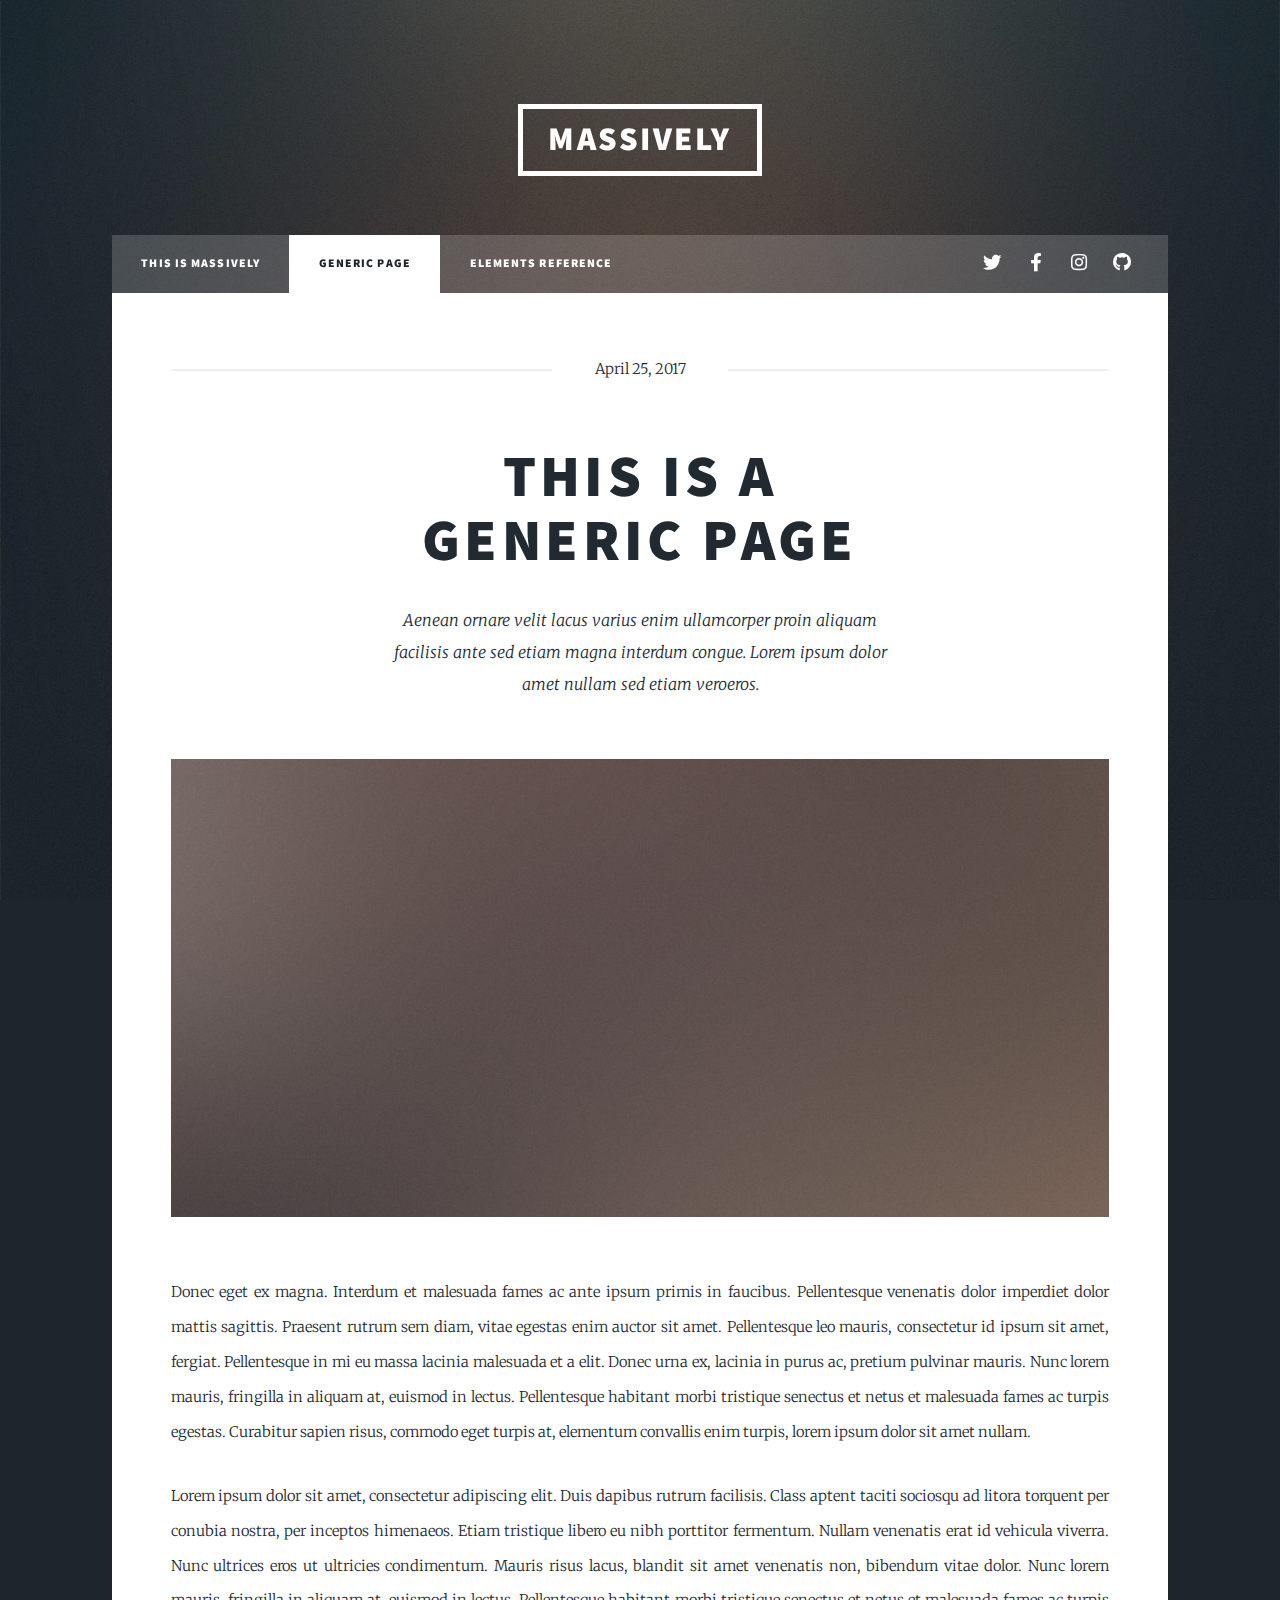
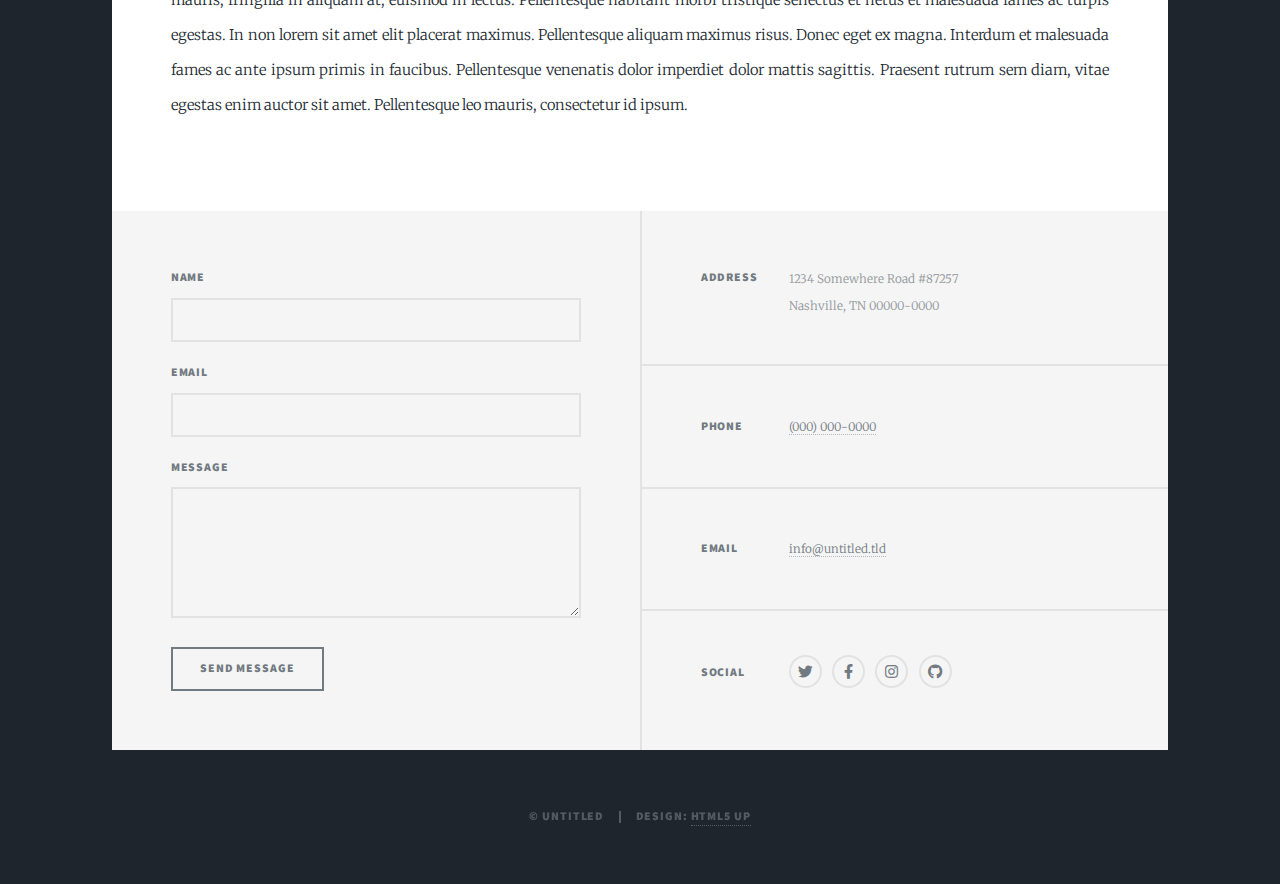
<file: generic.html>
<!DOCTYPE HTML>
<!--
	Massively by HTML5 UP
	html5up.net | @ajlkn
	Free for personal and commercial use under the CCA 3.0 license (html5up.net/license)
-->
<html>
	<head>
		<title>Generic Page - Massively by HTML5 UP</title>
		<meta charset="utf-8" />
		<meta name="viewport" content="width=device-width, initial-scale=1, user-scalable=no" />
		<link rel="stylesheet" href="assets/css/main.css" />
		<noscript><link rel="stylesheet" href="assets/css/noscript.css" /></noscript>
	</head>
	<body class="is-preload">

		<!-- Wrapper -->
			<div id="wrapper">

				<!-- Header -->
					<header id="header">
						<a href="index.html" class="logo">Massively</a>
					</header>

				<!-- Nav -->
					<nav id="nav">
						<ul class="links">
							<li><a href="index.html">This is Massively</a></li>
							<li class="active"><a href="generic.html">Generic Page</a></li>
							<li><a href="elements.html">Elements Reference</a></li>
						</ul>
						<ul class="icons">
							<li><a href="#" class="icon brands fa-twitter"><span class="label">Twitter</span></a></li>
							<li><a href="#" class="icon brands fa-facebook-f"><span class="label">Facebook</span></a></li>
							<li><a href="#" class="icon brands fa-instagram"><span class="label">Instagram</span></a></li>
							<li><a href="#" class="icon brands fa-github"><span class="label">GitHub</span></a></li>
						</ul>
					</nav>

				<!-- Main -->
					<div id="main">

						<!-- Post -->
							<section class="post">
								<header class="major">
									<span class="date">April 25, 2017</span>
									<h1>This is a<br />
									Generic Page</h1>
									<p>Aenean ornare velit lacus varius enim ullamcorper proin aliquam<br />
									facilisis ante sed etiam magna interdum congue. Lorem ipsum dolor<br />
									amet nullam sed etiam veroeros.</p>
								</header>
								<div class="image main"><img src="images/pic01.jpg" alt="" /></div>
								<p>Donec eget ex magna. Interdum et malesuada fames ac ante ipsum primis in faucibus. Pellentesque venenatis dolor imperdiet dolor mattis sagittis. Praesent rutrum sem diam, vitae egestas enim auctor sit amet. Pellentesque leo mauris, consectetur id ipsum sit amet, fergiat. Pellentesque in mi eu massa lacinia malesuada et a elit. Donec urna ex, lacinia in purus ac, pretium pulvinar mauris. Nunc lorem mauris, fringilla in aliquam at, euismod in lectus. Pellentesque habitant morbi tristique senectus et netus et malesuada fames ac turpis egestas. Curabitur sapien risus, commodo eget turpis at, elementum convallis enim turpis, lorem ipsum dolor sit amet nullam.</p>
								<p>Lorem ipsum dolor sit amet, consectetur adipiscing elit. Duis dapibus rutrum facilisis. Class aptent taciti sociosqu ad litora torquent per conubia nostra, per inceptos himenaeos. Etiam tristique libero eu nibh porttitor fermentum. Nullam venenatis erat id vehicula viverra. Nunc ultrices eros ut ultricies condimentum. Mauris risus lacus, blandit sit amet venenatis non, bibendum vitae dolor. Nunc lorem mauris, fringilla in aliquam at, euismod in lectus. Pellentesque habitant morbi tristique senectus et netus et malesuada fames ac turpis egestas. In non lorem sit amet elit placerat maximus. Pellentesque aliquam maximus risus. Donec eget ex magna. Interdum et malesuada fames ac ante ipsum primis in faucibus. Pellentesque venenatis dolor imperdiet dolor mattis sagittis. Praesent rutrum sem diam, vitae egestas enim auctor sit amet. Pellentesque leo mauris, consectetur id ipsum.</p>
							</section>

					</div>

				<!-- Footer -->
					<footer id="footer">
						<section>
							<form method="post" action="#">
								<div class="fields">
									<div class="field">
										<label for="name">Name</label>
										<input type="text" name="name" id="name" />
									</div>
									<div class="field">
										<label for="email">Email</label>
										<input type="text" name="email" id="email" />
									</div>
									<div class="field">
										<label for="message">Message</label>
										<textarea name="message" id="message" rows="3"></textarea>
									</div>
								</div>
								<ul class="actions">
									<li><input type="submit" value="Send Message" /></li>
								</ul>
							</form>
						</section>
						<section class="split contact">
							<section class="alt">
								<h3>Address</h3>
								<p>1234 Somewhere Road #87257<br />
								Nashville, TN 00000-0000</p>
							</section>
							<section>
								<h3>Phone</h3>
								<p><a href="#">(000) 000-0000</a></p>
							</section>
							<section>
								<h3>Email</h3>
								<p><a href="#">info@untitled.tld</a></p>
							</section>
							<section>
								<h3>Social</h3>
								<ul class="icons alt">
									<li><a href="#" class="icon brands alt fa-twitter"><span class="label">Twitter</span></a></li>
									<li><a href="#" class="icon brands alt fa-facebook-f"><span class="label">Facebook</span></a></li>
									<li><a href="#" class="icon brands alt fa-instagram"><span class="label">Instagram</span></a></li>
									<li><a href="#" class="icon brands alt fa-github"><span class="label">GitHub</span></a></li>
								</ul>
							</section>
						</section>
					</footer>

				<!-- Copyright -->
					<div id="copyright">
						<ul><li>&copy; Untitled</li><li>Design: <a href="https://html5up.net">HTML5 UP</a></li></ul>
					</div>

			</div>

		<!-- Scripts -->
			<script src="assets/js/jquery.min.js"></script>
			<script src="assets/js/jquery.scrollex.min.js"></script>
			<script src="assets/js/jquery.scrolly.min.js"></script>
			<script src="assets/js/browser.min.js"></script>
			<script src="assets/js/breakpoints.min.js"></script>
			<script src="assets/js/util.js"></script>
			<script src="assets/js/main.js"></script>

	</body>
</html>
</file>
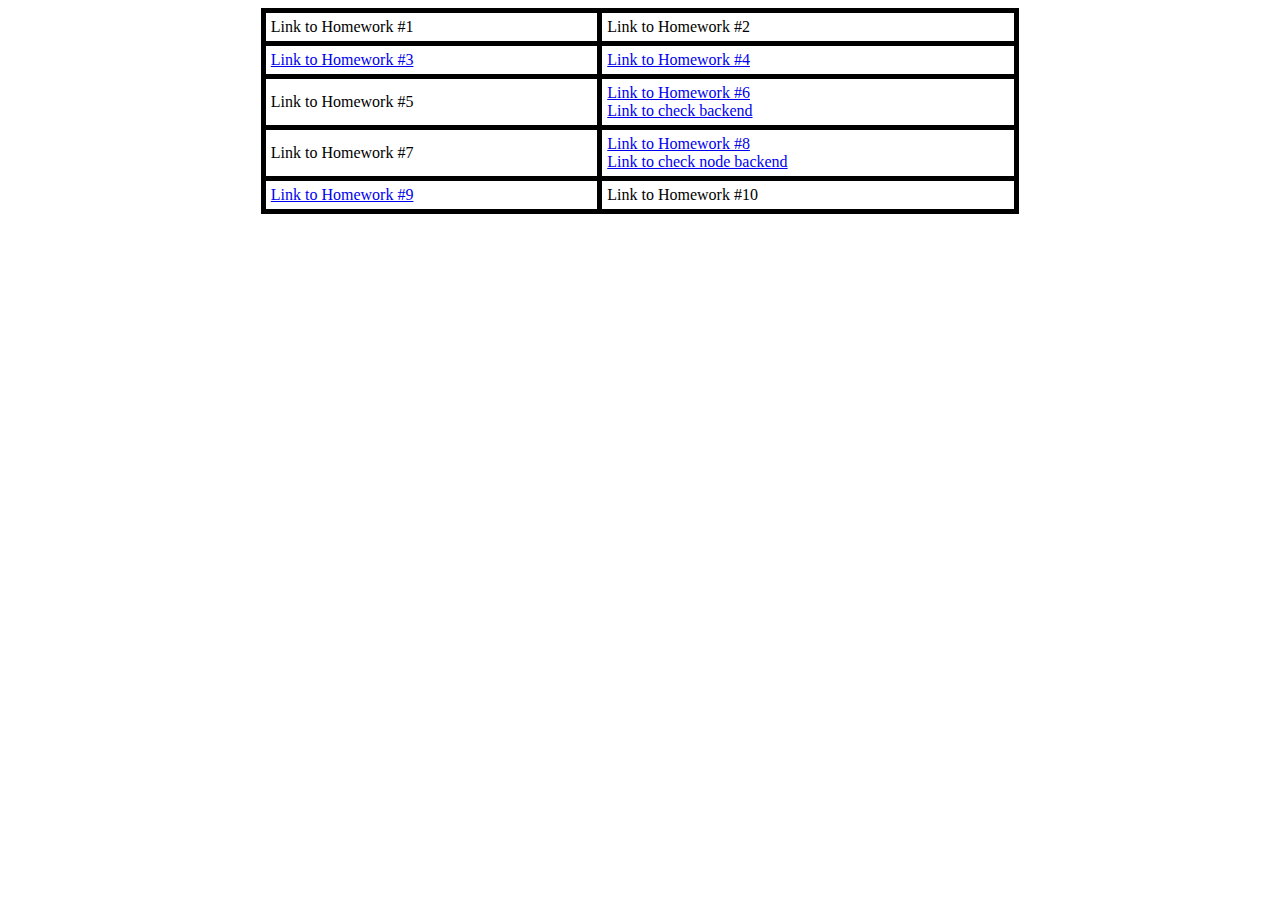
<file: jsodifhwll2k3-1saxw1.html>
<!DOCTYPE html>
<html>
<head>
<style>
table, th, td {
  border: 5px solid black;
  border-collapse: collapse;
}
th, td {
  padding: 5px;
}
</style>
</head>
<body>

<table style="width:60%" align = "center">
  <tr>
    <td>Link to Homework #1 </td>
    <td>Link to Homework #2</td>
  </tr>
  <tr>
    <td><a href= "fhaksdjf3.html">Link to Homework #3</a></td>
    <td><a href= "ScrambleThisName.html">Link to Homework #4</a></td>
  </tr>
  <tr>
    <td>Link to Homework #5</td>
    <td><a href= "https://main.d3mdccv2bef5sm.amplifyapp.com/">Link to Homework #6</a><br><a href= "https://csci571-yelpapi.wl.r.appspot.com/api/?keyword=pizza&category=Default&distance=10&location=los%20angeles">Link to check backend</a></td>
  </tr>
  <tr>
    <td>Link to Homework #7</td>
    <td><a href= "https://d1of1l5s2297u0.cloudfront.net/">Link to Homework #8</a><br><a href="https://nodejs-yelp.wl.r.appspot.com/api?  keyword=pizza&distance=10&category=Default&location=91745&detect=off&loc=33.9931,-117.9687">Link to check node backend</a></td>
  </tr>
  <tr>
    <td><a href="https://nodejs-yelp.wl.r.appspot.com/api/?keyword=pizza&distance=10&category=Default&location=91745&detect=off">Link to Homework #9</a></td>
    
    <td>Link to Homework #10</td>
  </tr>
  </table>
</body>
</html>
</file>
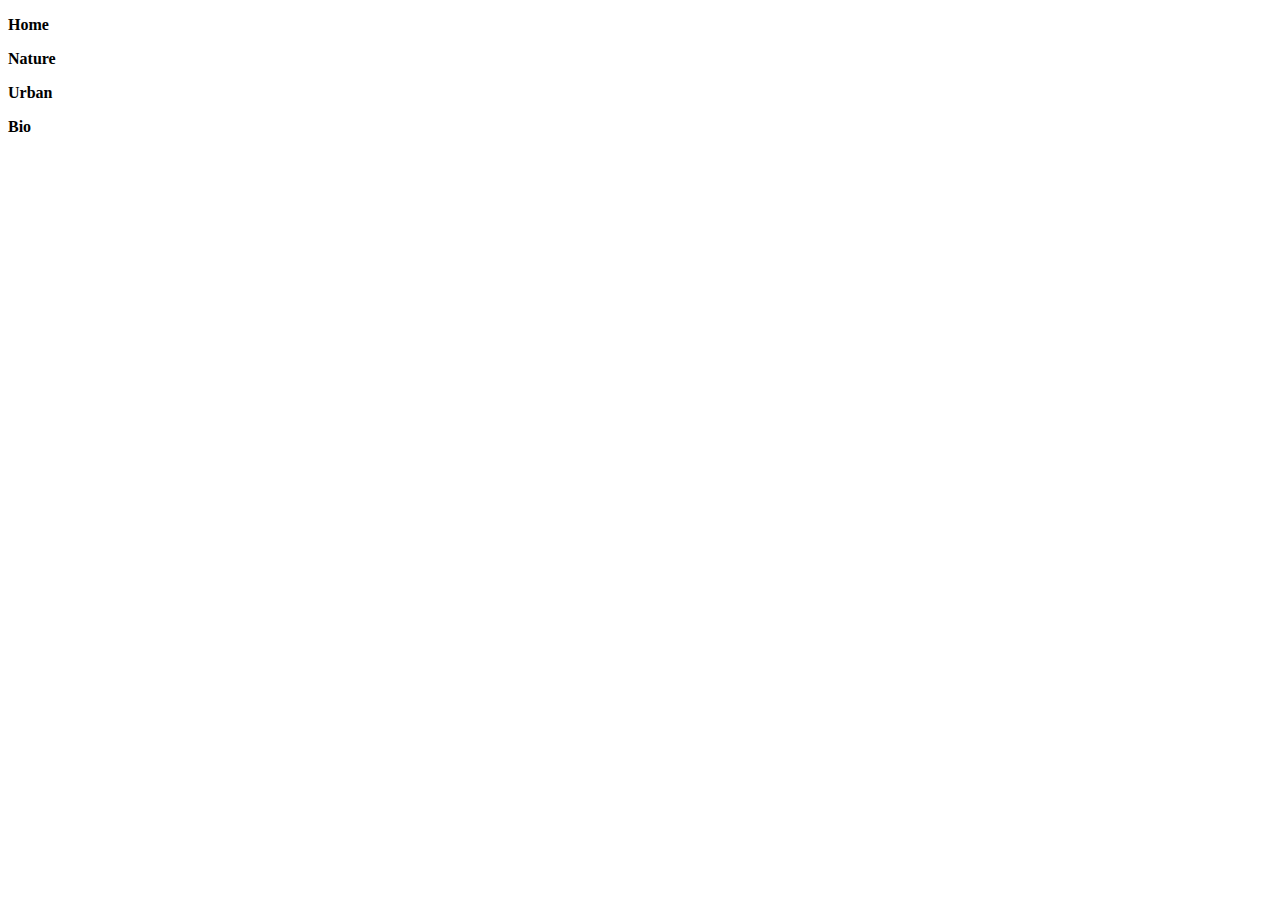
<file: page2.html>
<!DOCTYPE html>
<html>
    <body>
        <b>
        <p id="home">Home</p>
        <!-- <br><br><br><br><br><br><br><br><br><br><br><br><br><br><br><br><br><br><br><br><br><br><br><br><br><br><br><br><br><hr> -->
        <p id="nature">Nature</p>
        <!-- <br><br><br><br><br><br><br><br><br><br><br><br><br><br><br><br><br><br><br><br><br><br><br><br><br><br><br><br><br><hr> -->
        <p id="urban">Urban</p>
        <!-- <br><br><br><br><br><br><br><br><br><br><br><br><br><br><br><br><br><br><br><br><br><br><br><br><br><br><br><br><br><hr> -->
        <p id="bio">Bio</p>
        </b>
        <!-- <br><br><br><br><br><br><br><br><br><br><br><br><br><br><br><br><br><br><br><br><br><br><br><br><br><br><br><br><br><hr> -->
    </body>
</html>
</file>
<file: assets/css/main.css>
@import url(fontawesome-all.min.css);
@import url("https://fonts.googleapis.com/css?family=Merriweather:300,700,300italic,700italic|Source+Sans+Pro:900");

/*
	Massively by HTML5 UP
	html5up.net | @ajlkn
	Free for personal and commercial use under the CCA 3.0 license (html5up.net/license)
*/

html, body, div, span, applet, object,
iframe, h1, h2, h3, h4, h5, h6, p, blockquote,
pre, a, abbr, acronym, address, big, cite,
code, del, dfn, em, img, ins, kbd, q, s, samp,
small, strike, strong, sub, sup, tt, var, b,
u, i, center, dl, dt, dd, ol, ul, li, fieldset,
form, label, legend, table, caption, tbody,
tfoot, thead, tr, th, td, article, aside,
canvas, details, embed, figure, figcaption,
footer, header, hgroup, menu, nav, output, ruby,
section, summary, time, mark, audio, video {
	margin: 0;
	padding: 0;
	border: 0;
	font-size: 100%;
	font: inherit;
	vertical-align: baseline;}

article, aside, details, figcaption, figure,
footer, header, hgroup, menu, nav, section {
	display: block;}

body {
	line-height: 1;
}

ol, ul {
	list-style: none;
}

blockquote, q {
	quotes: none;
}

	blockquote:before, blockquote:after, q:before, q:after {
		content: '';
		content: none;
	}

table {
	border-collapse: collapse;
	border-spacing: 0;
}

body {
	-webkit-text-size-adjust: none;
}

mark {
	background-color: transparent;
	color: inherit;
}

input::-moz-focus-inner {
	border: 0;
	padding: 0;
}

input, select, textarea {
	-moz-appearance: none;
	-webkit-appearance: none;
	-ms-appearance: none;
	appearance: none;
}

/* Basic */

	@-ms-viewport {
		width: device-width;
	}

	body {
		-ms-overflow-style: scrollbar;
	}

	@media screen and (max-width: 480px) {

		html, body {
			min-width: 320px;
		}

	}

	html {
		box-sizing: border-box;
	}

	*, *:before, *:after {
		box-sizing: inherit;
	}

	body {
		background-color: #1e252d;
	}

		body.is-preload *, body.is-preload *:before, body.is-preload *:after {
			-moz-animation: none !important;
			-webkit-animation: none !important;
			-ms-animation: none !important;
			animation: none !important;
			-moz-transition: none !important;
			-webkit-transition: none !important;
			-ms-transition: none !important;
			transition: none !important;
		}

/* Type */

	html {
		font-size: 16pt;
	}

		@media screen and (max-width: 1680px) {

			html {
				font-size: 12pt;
			}

		}

		@media screen and (max-width: 1280px) {

			html {
				font-size: 11pt;
			}

		}

		@media screen and (max-width: 360px) {

			html {
				font-size: 10pt;
			}

		}

	body {
		color: #212931;
	}

	body, input, select, textarea {
		font-family: "Merriweather", Georgia, serif;
		font-weight: 300;
		font-size: 1rem;
		line-height: 2.375;
	}

	a {
		-moz-transition: color 0.2s ease-in-out, background-color 0.2s ease-in-out, border-color 0.2s ease-in-out, box-shadow 0.2s ease-in-out;
		-webkit-transition: color 0.2s ease-in-out, background-color 0.2s ease-in-out, border-color 0.2s ease-in-out, box-shadow 0.2s ease-in-out;
		-ms-transition: color 0.2s ease-in-out, background-color 0.2s ease-in-out, border-color 0.2s ease-in-out, box-shadow 0.2s ease-in-out;
		transition: color 0.2s ease-in-out, background-color 0.2s ease-in-out, border-color 0.2s ease-in-out, box-shadow 0.2s ease-in-out;
		border-bottom: dotted 1px;
		text-decoration: none;
	}

		a:hover {
			border-bottom-color: transparent;
		}

	strong, b {
		font-weight: 600;
	}

	em, i {
		font-style: italic;
	}

	p {
		text-align: justify;
		margin: 0 0 2rem 0;
	}

	h1, h2, h3, h4, h5, h6 {
		font-family: "Source Sans Pro", Helvetica, sans-serif;
		font-weight: 900;
		line-height: 1.5;
		letter-spacing: 0.075em;
		text-transform: uppercase;
		margin: 0 0 1rem 0;
	}

		h1 a, h2 a, h3 a, h4 a, h5 a, h6 a {
			border-bottom: 0;
			color: inherit;
			text-decoration: none;
		}

	h1 {
		font-size: 4rem;
		line-height: 1.1;
		margin: 0 0 2rem 0;
	}

	h2 {
		font-size: 1.75rem;
		line-height: 1.3;
		margin: 0 0 1.5rem 0;
	}

	h3 {
		font-size: 1.25rem;
		margin: 0 0 1.5rem 0;
	}

	h4 {
		font-size: 1rem;
	}

	h5 {
		font-size: 0.9rem;
	}

	h6 {
		font-size: 0.8rem;
	}

	sub {
		font-size: 0.8rem;
		position: relative;
		top: 0.5rem;
	}

	sup {
		font-size: 0.8rem;
		position: relative;
		top: -0.5rem;
	}

	blockquote {
		border-left: solid 4px;
		font-style: italic;
		margin: 0 0 2rem 0;
		padding: 0.5rem 0 0.5rem 2rem;
	}

	code {
		border: solid 2px;
		font-family: "Courier New", monospace;
		font-size: 0.9rem;
		margin: 0 0.25rem;
		padding: 0.25rem 0.65rem;
	}

	pre {
		-webkit-overflow-scrolling: touch;
		font-family: "Courier New", monospace;
		font-size: 0.9rem;
		margin: 0 0 2rem 0;
	}

		pre code {
			display: block;
			line-height: 1.75;
			padding: 1rem 1.5rem;
			overflow-x: auto;
		}

	hr {
		border: 0;
		border-bottom: solid 2px;
		margin: 3rem 0;
	}

		hr.major {
			margin: 5rem 0;
		}

	.align-left {
		text-align: left;
	}

	.align-center {
		text-align: center;
	}

	.align-right {
		text-align: right;
	}

	input, select, textarea {
		color: #212931;
	}

	a {
		color: #212931;
		border-bottom-color: rgba(33, 41, 49, 0.5);
	}

		a:hover {
			border-bottom-color: transparent;
			color: #18bfef !important;
		}

	strong, b {
		color: #212931;
	}

	h1, h2, h3, h4, h5, h6 {
		color: #212931;
	}

	blockquote {
		border-left-color: #eeeeee;
	}

	code {
		background: rgba(220, 220, 220, 0.25);
		border-color: #eeeeee;
	}

	hr {
		border-bottom-color: #eeeeee;
	}

/* Row */

	.row {
		display: flex;
		flex-wrap: wrap;
		box-sizing: border-box;
		align-items: stretch;
	}

		.row > * {
			box-sizing: border-box;
		}

		.row.gtr-uniform > * > :last-child {
			margin-bottom: 0;
		}

		.row.aln-left {
			justify-content: flex-start;
		}

		.row.aln-center {
			justify-content: center;
		}

		.row.aln-right {
			justify-content: flex-end;
		}

		.row.aln-top {
			align-items: flex-start;
		}

		.row.aln-middle {
			align-items: center;
		}

		.row.aln-bottom {
			align-items: flex-end;
		}

		.row > .imp {
			order: -1;
		}

		.row > .col-1 {
			width: 8.33333%;
		}

		.row > .off-1 {
			margin-left: 8.33333%;
		}

		.row > .col-2 {
			width: 16.66667%;
		}

		.row > .off-2 {
			margin-left: 16.66667%;
		}

		.row > .col-3 {
			width: 25%;
		}

		.row > .off-3 {
			margin-left: 25%;
		}

		.row > .col-4 {
			width: 33.33333%;
		}

		.row > .off-4 {
			margin-left: 33.33333%;
		}

		.row > .col-5 {
			width: 41.66667%;
		}

		.row > .off-5 {
			margin-left: 41.66667%;
		}

		.row > .col-6 {
			width: 50%;
		}

		.row > .off-6 {
			margin-left: 50%;
		}

		.row > .col-7 {
			width: 58.33333%;
		}

		.row > .off-7 {
			margin-left: 58.33333%;
		}

		.row > .col-8 {
			width: 66.66667%;
		}

		.row > .off-8 {
			margin-left: 66.66667%;
		}

		.row > .col-9 {
			width: 75%;
		}

		.row > .off-9 {
			margin-left: 75%;
		}

		.row > .col-10 {
			width: 83.33333%;
		}

		.row > .off-10 {
			margin-left: 83.33333%;
		}

		.row > .col-11 {
			width: 91.66667%;
		}

		.row > .off-11 {
			margin-left: 91.66667%;
		}

		.row > .col-12 {
			width: 100%;
		}

		.row > .off-12 {
			margin-left: 100%;
		}

		.row.gtr-0 {
			margin-top: 0;
			margin-left: 0rem;
		}

			.row.gtr-0 > * {
				padding: 0 0 0 0rem;
			}

			.row.gtr-0.gtr-uniform {
				margin-top: 0rem;
			}

				.row.gtr-0.gtr-uniform > * {
					padding-top: 0rem;
				}

		.row.gtr-25 {
			margin-top: 0;
			margin-left: -0.375rem;
		}

			.row.gtr-25 > * {
				padding: 0 0 0 0.375rem;
			}

			.row.gtr-25.gtr-uniform {
				margin-top: -0.375rem;
			}

				.row.gtr-25.gtr-uniform > * {
					padding-top: 0.375rem;
				}

		.row.gtr-50 {
			margin-top: 0;
			margin-left: -0.75rem;
		}

			.row.gtr-50 > * {
				padding: 0 0 0 0.75rem;
			}

			.row.gtr-50.gtr-uniform {
				margin-top: -0.75rem;
			}

				.row.gtr-50.gtr-uniform > * {
					padding-top: 0.75rem;
				}

		.row {
			margin-top: 0;
			margin-left: -1.5rem;
		}

			.row > * {
				padding: 0 0 0 1.5rem;
			}

			.row.gtr-uniform {
				margin-top: -1.5rem;
			}

				.row.gtr-uniform > * {
					padding-top: 1.5rem;
				}

		.row.gtr-150 {
			margin-top: 0;
			margin-left: -2.25rem;
		}

			.row.gtr-150 > * {
				padding: 0 0 0 2.25rem;
			}

			.row.gtr-150.gtr-uniform {
				margin-top: -2.25rem;
			}

				.row.gtr-150.gtr-uniform > * {
					padding-top: 2.25rem;
				}

		.row.gtr-200 {
			margin-top: 0;
			margin-left: -3rem;
		}

			.row.gtr-200 > * {
				padding: 0 0 0 3rem;
			}

			.row.gtr-200.gtr-uniform {
				margin-top: -3rem;
			}

				.row.gtr-200.gtr-uniform > * {
					padding-top: 3rem;
				}

		@media screen and (max-width: 1680px) {

			.row {
				display: flex;
				flex-wrap: wrap;
				box-sizing: border-box;
				align-items: stretch;
			}

				.row > * {
					box-sizing: border-box;
				}

				.row.gtr-uniform > * > :last-child {
					margin-bottom: 0;
				}

				.row.aln-left {
					justify-content: flex-start;
				}

				.row.aln-center {
					justify-content: center;
				}

				.row.aln-right {
					justify-content: flex-end;
				}

				.row.aln-top {
					align-items: flex-start;
				}

				.row.aln-middle {
					align-items: center;
				}

				.row.aln-bottom {
					align-items: flex-end;
				}

				.row > .imp-xlarge {
					order: -1;
				}

				.row > .col-1-xlarge {
					width: 8.33333%;
				}

				.row > .off-1-xlarge {
					margin-left: 8.33333%;
				}

				.row > .col-2-xlarge {
					width: 16.66667%;
				}

				.row > .off-2-xlarge {
					margin-left: 16.66667%;
				}

				.row > .col-3-xlarge {
					width: 25%;
				}

				.row > .off-3-xlarge {
					margin-left: 25%;
				}

				.row > .col-4-xlarge {
					width: 33.33333%;
				}

				.row > .off-4-xlarge {
					margin-left: 33.33333%;
				}

				.row > .col-5-xlarge {
					width: 41.66667%;
				}

				.row > .off-5-xlarge {
					margin-left: 41.66667%;
				}

				.row > .col-6-xlarge {
					width: 50%;
				}

				.row > .off-6-xlarge {
					margin-left: 50%;
				}

				.row > .col-7-xlarge {
					width: 58.33333%;
				}

				.row > .off-7-xlarge {
					margin-left: 58.33333%;
				}

				.row > .col-8-xlarge {
					width: 66.66667%;
				}

				.row > .off-8-xlarge {
					margin-left: 66.66667%;
				}

				.row > .col-9-xlarge {
					width: 75%;
				}

				.row > .off-9-xlarge {
					margin-left: 75%;
				}

				.row > .col-10-xlarge {
					width: 83.33333%;
				}

				.row > .off-10-xlarge {
					margin-left: 83.33333%;
				}

				.row > .col-11-xlarge {
					width: 91.66667%;
				}

				.row > .off-11-xlarge {
					margin-left: 91.66667%;
				}

				.row > .col-12-xlarge {
					width: 100%;
				}

				.row > .off-12-xlarge {
					margin-left: 100%;
				}

				.row.gtr-0 {
					margin-top: 0;
					margin-left: 0rem;
				}

					.row.gtr-0 > * {
						padding: 0 0 0 0rem;
					}

					.row.gtr-0.gtr-uniform {
						margin-top: 0rem;
					}

						.row.gtr-0.gtr-uniform > * {
							padding-top: 0rem;
						}

				.row.gtr-25 {
					margin-top: 0;
					margin-left: -0.375rem;
				}

					.row.gtr-25 > * {
						padding: 0 0 0 0.375rem;
					}

					.row.gtr-25.gtr-uniform {
						margin-top: -0.375rem;
					}

						.row.gtr-25.gtr-uniform > * {
							padding-top: 0.375rem;
						}

				.row.gtr-50 {
					margin-top: 0;
					margin-left: -0.75rem;
				}

					.row.gtr-50 > * {
						padding: 0 0 0 0.75rem;
					}

					.row.gtr-50.gtr-uniform {
						margin-top: -0.75rem;
					}

						.row.gtr-50.gtr-uniform > * {
							padding-top: 0.75rem;
						}

				.row {
					margin-top: 0;
					margin-left: -1.5rem;
				}

					.row > * {
						padding: 0 0 0 1.5rem;
					}

					.row.gtr-uniform {
						margin-top: -1.5rem;
					}

						.row.gtr-uniform > * {
							padding-top: 1.5rem;
						}

				.row.gtr-150 {
					margin-top: 0;
					margin-left: -2.25rem;
				}

					.row.gtr-150 > * {
						padding: 0 0 0 2.25rem;
					}

					.row.gtr-150.gtr-uniform {
						margin-top: -2.25rem;
					}

						.row.gtr-150.gtr-uniform > * {
							padding-top: 2.25rem;
						}

				.row.gtr-200 {
					margin-top: 0;
					margin-left: -3rem;
				}

					.row.gtr-200 > * {
						padding: 0 0 0 3rem;
					}

					.row.gtr-200.gtr-uniform {
						margin-top: -3rem;
					}

						.row.gtr-200.gtr-uniform > * {
							padding-top: 3rem;
						}

		}

		@media screen and (max-width: 1280px) {

			.row {
				display: flex;
				flex-wrap: wrap;
				box-sizing: border-box;
				align-items: stretch;
			}

				.row > * {
					box-sizing: border-box;
				}

				.row.gtr-uniform > * > :last-child {
					margin-bottom: 0;
				}

				.row.aln-left {
					justify-content: flex-start;
				}

				.row.aln-center {
					justify-content: center;
				}

				.row.aln-right {
					justify-content: flex-end;
				}

				.row.aln-top {
					align-items: flex-start;
				}

				.row.aln-middle {
					align-items: center;
				}

				.row.aln-bottom {
					align-items: flex-end;
				}

				.row > .imp-large {
					order: -1;
				}

				.row > .col-1-large {
					width: 8.33333%;
				}

				.row > .off-1-large {
					margin-left: 8.33333%;
				}

				.row > .col-2-large {
					width: 16.66667%;
				}

				.row > .off-2-large {
					margin-left: 16.66667%;
				}

				.row > .col-3-large {
					width: 25%;
				}

				.row > .off-3-large {
					margin-left: 25%;
				}

				.row > .col-4-large {
					width: 33.33333%;
				}

				.row > .off-4-large {
					margin-left: 33.33333%;
				}

				.row > .col-5-large {
					width: 41.66667%;
				}

				.row > .off-5-large {
					margin-left: 41.66667%;
				}

				.row > .col-6-large {
					width: 50%;
				}

				.row > .off-6-large {
					margin-left: 50%;
				}

				.row > .col-7-large {
					width: 58.33333%;
				}

				.row > .off-7-large {
					margin-left: 58.33333%;
				}

				.row > .col-8-large {
					width: 66.66667%;
				}

				.row > .off-8-large {
					margin-left: 66.66667%;
				}

				.row > .col-9-large {
					width: 75%;
				}

				.row > .off-9-large {
					margin-left: 75%;
				}

				.row > .col-10-large {
					width: 83.33333%;
				}

				.row > .off-10-large {
					margin-left: 83.33333%;
				}

				.row > .col-11-large {
					width: 91.66667%;
				}

				.row > .off-11-large {
					margin-left: 91.66667%;
				}

				.row > .col-12-large {
					width: 100%;
				}

				.row > .off-12-large {
					margin-left: 100%;
				}

				.row.gtr-0 {
					margin-top: 0;
					margin-left: 0rem;
				}

					.row.gtr-0 > * {
						padding: 0 0 0 0rem;
					}

					.row.gtr-0.gtr-uniform {
						margin-top: 0rem;
					}

						.row.gtr-0.gtr-uniform > * {
							padding-top: 0rem;
						}

				.row.gtr-25 {
					margin-top: 0;
					margin-left: -0.375rem;
				}

					.row.gtr-25 > * {
						padding: 0 0 0 0.375rem;
					}

					.row.gtr-25.gtr-uniform {
						margin-top: -0.375rem;
					}

						.row.gtr-25.gtr-uniform > * {
							padding-top: 0.375rem;
						}

				.row.gtr-50 {
					margin-top: 0;
					margin-left: -0.75rem;
				}

					.row.gtr-50 > * {
						padding: 0 0 0 0.75rem;
					}

					.row.gtr-50.gtr-uniform {
						margin-top: -0.75rem;
					}

						.row.gtr-50.gtr-uniform > * {
							padding-top: 0.75rem;
						}

				.row {
					margin-top: 0;
					margin-left: -1.5rem;
				}

					.row > * {
						padding: 0 0 0 1.5rem;
					}

					.row.gtr-uniform {
						margin-top: -1.5rem;
					}

						.row.gtr-uniform > * {
							padding-top: 1.5rem;
						}

				.row.gtr-150 {
					margin-top: 0;
					margin-left: -2.25rem;
				}

					.row.gtr-150 > * {
						padding: 0 0 0 2.25rem;
					}

					.row.gtr-150.gtr-uniform {
						margin-top: -2.25rem;
					}

						.row.gtr-150.gtr-uniform > * {
							padding-top: 2.25rem;
						}

				.row.gtr-200 {
					margin-top: 0;
					margin-left: -3rem;
				}

					.row.gtr-200 > * {
						padding: 0 0 0 3rem;
					}

					.row.gtr-200.gtr-uniform {
						margin-top: -3rem;
					}

						.row.gtr-200.gtr-uniform > * {
							padding-top: 3rem;
						}

		}

		@media screen and (max-width: 980px) {

			.row {
				display: flex;
				flex-wrap: wrap;
				box-sizing: border-box;
				align-items: stretch;
			}

				.row > * {
					box-sizing: border-box;
				}

				.row.gtr-uniform > * > :last-child {
					margin-bottom: 0;
				}

				.row.aln-left {
					justify-content: flex-start;
				}

				.row.aln-center {
					justify-content: center;
				}

				.row.aln-right {
					justify-content: flex-end;
				}

				.row.aln-top {
					align-items: flex-start;
				}

				.row.aln-middle {
					align-items: center;
				}

				.row.aln-bottom {
					align-items: flex-end;
				}

				.row > .imp-medium {
					order: -1;
				}

				.row > .col-1-medium {
					width: 8.33333%;
				}

				.row > .off-1-medium {
					margin-left: 8.33333%;
				}

				.row > .col-2-medium {
					width: 16.66667%;
				}

				.row > .off-2-medium {
					margin-left: 16.66667%;
				}

				.row > .col-3-medium {
					width: 25%;
				}

				.row > .off-3-medium {
					margin-left: 25%;
				}

				.row > .col-4-medium {
					width: 33.33333%;
				}

				.row > .off-4-medium {
					margin-left: 33.33333%;
				}

				.row > .col-5-medium {
					width: 41.66667%;
				}

				.row > .off-5-medium {
					margin-left: 41.66667%;
				}

				.row > .col-6-medium {
					width: 50%;
				}

				.row > .off-6-medium {
					margin-left: 50%;
				}

				.row > .col-7-medium {
					width: 58.33333%;
				}

				.row > .off-7-medium {
					margin-left: 58.33333%;
				}

				.row > .col-8-medium {
					width: 66.66667%;
				}

				.row > .off-8-medium {
					margin-left: 66.66667%;
				}

				.row > .col-9-medium {
					width: 75%;
				}

				.row > .off-9-medium {
					margin-left: 75%;
				}

				.row > .col-10-medium {
					width: 83.33333%;
				}

				.row > .off-10-medium {
					margin-left: 83.33333%;
				}

				.row > .col-11-medium {
					width: 91.66667%;
				}

				.row > .off-11-medium {
					margin-left: 91.66667%;
				}

				.row > .col-12-medium {
					width: 100%;
				}

				.row > .off-12-medium {
					margin-left: 100%;
				}

				.row.gtr-0 {
					margin-top: 0;
					margin-left: 0rem;
				}

					.row.gtr-0 > * {
						padding: 0 0 0 0rem;
					}

					.row.gtr-0.gtr-uniform {
						margin-top: 0rem;
					}

						.row.gtr-0.gtr-uniform > * {
							padding-top: 0rem;
						}

				.row.gtr-25 {
					margin-top: 0;
					margin-left: -0.375rem;
				}

					.row.gtr-25 > * {
						padding: 0 0 0 0.375rem;
					}

					.row.gtr-25.gtr-uniform {
						margin-top: -0.375rem;
					}

						.row.gtr-25.gtr-uniform > * {
							padding-top: 0.375rem;
						}

				.row.gtr-50 {
					margin-top: 0;
					margin-left: -0.75rem;
				}

					.row.gtr-50 > * {
						padding: 0 0 0 0.75rem;
					}

					.row.gtr-50.gtr-uniform {
						margin-top: -0.75rem;
					}

						.row.gtr-50.gtr-uniform > * {
							padding-top: 0.75rem;
						}

				.row {
					margin-top: 0;
					margin-left: -1.5rem;
				}

					.row > * {
						padding: 0 0 0 1.5rem;
					}

					.row.gtr-uniform {
						margin-top: -1.5rem;
					}

						.row.gtr-uniform > * {
							padding-top: 1.5rem;
						}

				.row.gtr-150 {
					margin-top: 0;
					margin-left: -2.25rem;
				}

					.row.gtr-150 > * {
						padding: 0 0 0 2.25rem;
					}

					.row.gtr-150.gtr-uniform {
						margin-top: -2.25rem;
					}

						.row.gtr-150.gtr-uniform > * {
							padding-top: 2.25rem;
						}

				.row.gtr-200 {
					margin-top: 0;
					margin-left: -3rem;
				}

					.row.gtr-200 > * {
						padding: 0 0 0 3rem;
					}

					.row.gtr-200.gtr-uniform {
						margin-top: -3rem;
					}

						.row.gtr-200.gtr-uniform > * {
							padding-top: 3rem;
						}

		}

		@media screen and (max-width: 736px) {

			.row {
				display: flex;
				flex-wrap: wrap;
				box-sizing: border-box;
				align-items: stretch;
			}

				.row > * {
					box-sizing: border-box;
				}

				.row.gtr-uniform > * > :last-child {
					margin-bottom: 0;
				}

				.row.aln-left {
					justify-content: flex-start;
				}

				.row.aln-center {
					justify-content: center;
				}

				.row.aln-right {
					justify-content: flex-end;
				}

				.row.aln-top {
					align-items: flex-start;
				}

				.row.aln-middle {
					align-items: center;
				}

				.row.aln-bottom {
					align-items: flex-end;
				}

				.row > .imp-small {
					order: -1;
				}

				.row > .col-1-small {
					width: 8.33333%;
				}

				.row > .off-1-small {
					margin-left: 8.33333%;
				}

				.row > .col-2-small {
					width: 16.66667%;
				}

				.row > .off-2-small {
					margin-left: 16.66667%;
				}

				.row > .col-3-small {
					width: 25%;
				}

				.row > .off-3-small {
					margin-left: 25%;
				}

				.row > .col-4-small {
					width: 33.33333%;
				}

				.row > .off-4-small {
					margin-left: 33.33333%;
				}

				.row > .col-5-small {
					width: 41.66667%;
				}

				.row > .off-5-small {
					margin-left: 41.66667%;
				}

				.row > .col-6-small {
					width: 50%;
				}

				.row > .off-6-small {
					margin-left: 50%;
				}

				.row > .col-7-small {
					width: 58.33333%;
				}

				.row > .off-7-small {
					margin-left: 58.33333%;
				}

				.row > .col-8-small {
					width: 66.66667%;
				}

				.row > .off-8-small {
					margin-left: 66.66667%;
				}

				.row > .col-9-small {
					width: 75%;
				}

				.row > .off-9-small {
					margin-left: 75%;
				}

				.row > .col-10-small {
					width: 83.33333%;
				}

				.row > .off-10-small {
					margin-left: 83.33333%;
				}

				.row > .col-11-small {
					width: 91.66667%;
				}

				.row > .off-11-small {
					margin-left: 91.66667%;
				}

				.row > .col-12-small {
					width: 100%;
				}

				.row > .off-12-small {
					margin-left: 100%;
				}

				.row.gtr-0 {
					margin-top: 0;
					margin-left: 0rem;
				}

					.row.gtr-0 > * {
						padding: 0 0 0 0rem;
					}

					.row.gtr-0.gtr-uniform {
						margin-top: 0rem;
					}

						.row.gtr-0.gtr-uniform > * {
							padding-top: 0rem;
						}

				.row.gtr-25 {
					margin-top: 0;
					margin-left: -0.375rem;
				}

					.row.gtr-25 > * {
						padding: 0 0 0 0.375rem;
					}

					.row.gtr-25.gtr-uniform {
						margin-top: -0.375rem;
					}

						.row.gtr-25.gtr-uniform > * {
							padding-top: 0.375rem;
						}

				.row.gtr-50 {
					margin-top: 0;
					margin-left: -0.75rem;
				}

					.row.gtr-50 > * {
						padding: 0 0 0 0.75rem;
					}

					.row.gtr-50.gtr-uniform {
						margin-top: -0.75rem;
					}

						.row.gtr-50.gtr-uniform > * {
							padding-top: 0.75rem;
						}

				.row {
					margin-top: 0;
					margin-left: -1.5rem;
				}

					.row > * {
						padding: 0 0 0 1.5rem;
					}

					.row.gtr-uniform {
						margin-top: -1.5rem;
					}

						.row.gtr-uniform > * {
							padding-top: 1.5rem;
						}

				.row.gtr-150 {
					margin-top: 0;
					margin-left: -2.25rem;
				}

					.row.gtr-150 > * {
						padding: 0 0 0 2.25rem;
					}

					.row.gtr-150.gtr-uniform {
						margin-top: -2.25rem;
					}

						.row.gtr-150.gtr-uniform > * {
							padding-top: 2.25rem;
						}

				.row.gtr-200 {
					margin-top: 0;
					margin-left: -3rem;
				}

					.row.gtr-200 > * {
						padding: 0 0 0 3rem;
					}

					.row.gtr-200.gtr-uniform {
						margin-top: -3rem;
					}

						.row.gtr-200.gtr-uniform > * {
							padding-top: 3rem;
						}

		}

		@media screen and (max-width: 480px) {

			.row {
				display: flex;
				flex-wrap: wrap;
				box-sizing: border-box;
				align-items: stretch;
			}

				.row > * {
					box-sizing: border-box;
				}

				.row.gtr-uniform > * > :last-child {
					margin-bottom: 0;
				}

				.row.aln-left {
					justify-content: flex-start;
				}

				.row.aln-center {
					justify-content: center;
				}

				.row.aln-right {
					justify-content: flex-end;
				}

				.row.aln-top {
					align-items: flex-start;
				}

				.row.aln-middle {
					align-items: center;
				}

				.row.aln-bottom {
					align-items: flex-end;
				}

				.row > .imp-xsmall {
					order: -1;
				}

				.row > .col-1-xsmall {
					width: 8.33333%;
				}

				.row > .off-1-xsmall {
					margin-left: 8.33333%;
				}

				.row > .col-2-xsmall {
					width: 16.66667%;
				}

				.row > .off-2-xsmall {
					margin-left: 16.66667%;
				}

				.row > .col-3-xsmall {
					width: 25%;
				}

				.row > .off-3-xsmall {
					margin-left: 25%;
				}

				.row > .col-4-xsmall {
					width: 33.33333%;
				}

				.row > .off-4-xsmall {
					margin-left: 33.33333%;
				}

				.row > .col-5-xsmall {
					width: 41.66667%;
				}

				.row > .off-5-xsmall {
					margin-left: 41.66667%;
				}

				.row > .col-6-xsmall {
					width: 50%;
				}

				.row > .off-6-xsmall {
					margin-left: 50%;
				}

				.row > .col-7-xsmall {
					width: 58.33333%;
				}

				.row > .off-7-xsmall {
					margin-left: 58.33333%;
				}

				.row > .col-8-xsmall {
					width: 66.66667%;
				}

				.row > .off-8-xsmall {
					margin-left: 66.66667%;
				}

				.row > .col-9-xsmall {
					width: 75%;
				}

				.row > .off-9-xsmall {
					margin-left: 75%;
				}

				.row > .col-10-xsmall {
					width: 83.33333%;
				}

				.row > .off-10-xsmall {
					margin-left: 83.33333%;
				}

				.row > .col-11-xsmall {
					width: 91.66667%;
				}

				.row > .off-11-xsmall {
					margin-left: 91.66667%;
				}

				.row > .col-12-xsmall {
					width: 100%;
				}

				.row > .off-12-xsmall {
					margin-left: 100%;
				}

				.row.gtr-0 {
					margin-top: 0;
					margin-left: 0rem;
				}

					.row.gtr-0 > * {
						padding: 0 0 0 0rem;
					}

					.row.gtr-0.gtr-uniform {
						margin-top: 0rem;
					}

						.row.gtr-0.gtr-uniform > * {
							padding-top: 0rem;
						}

				.row.gtr-25 {
					margin-top: 0;
					margin-left: -0.375rem;
				}

					.row.gtr-25 > * {
						padding: 0 0 0 0.375rem;
					}

					.row.gtr-25.gtr-uniform {
						margin-top: -0.375rem;
					}

						.row.gtr-25.gtr-uniform > * {
							padding-top: 0.375rem;
						}

				.row.gtr-50 {
					margin-top: 0;
					margin-left: -0.75rem;
				}

					.row.gtr-50 > * {
						padding: 0 0 0 0.75rem;
					}

					.row.gtr-50.gtr-uniform {
						margin-top: -0.75rem;
					}

						.row.gtr-50.gtr-uniform > * {
							padding-top: 0.75rem;
						}

				.row {
					margin-top: 0;
					margin-left: -1.5rem;
				}

					.row > * {
						padding: 0 0 0 1.5rem;
					}

					.row.gtr-uniform {
						margin-top: -1.5rem;
					}

						.row.gtr-uniform > * {
							padding-top: 1.5rem;
						}

				.row.gtr-150 {
					margin-top: 0;
					margin-left: -2.25rem;
				}

					.row.gtr-150 > * {
						padding: 0 0 0 2.25rem;
					}

					.row.gtr-150.gtr-uniform {
						margin-top: -2.25rem;
					}

						.row.gtr-150.gtr-uniform > * {
							padding-top: 2.25rem;
						}

				.row.gtr-200 {
					margin-top: 0;
					margin-left: -3rem;
				}

					.row.gtr-200 > * {
						padding: 0 0 0 3rem;
					}

					.row.gtr-200.gtr-uniform {
						margin-top: -3rem;
					}

						.row.gtr-200.gtr-uniform > * {
							padding-top: 3rem;
						}

		}

		@media screen and (max-width: 360px) {

			.row {
				display: flex;
				flex-wrap: wrap;
				box-sizing: border-box;
				align-items: stretch;
			}

				.row > * {
					box-sizing: border-box;
				}

				.row.gtr-uniform > * > :last-child {
					margin-bottom: 0;
				}

				.row.aln-left {
					justify-content: flex-start;
				}

				.row.aln-center {
					justify-content: center;
				}

				.row.aln-right {
					justify-content: flex-end;
				}

				.row.aln-top {
					align-items: flex-start;
				}

				.row.aln-middle {
					align-items: center;
				}

				.row.aln-bottom {
					align-items: flex-end;
				}

				.row > .imp-xxsmall {
					order: -1;
				}

				.row > .col-1-xxsmall {
					width: 8.33333%;
				}

				.row > .off-1-xxsmall {
					margin-left: 8.33333%;
				}

				.row > .col-2-xxsmall {
					width: 16.66667%;
				}

				.row > .off-2-xxsmall {
					margin-left: 16.66667%;
				}

				.row > .col-3-xxsmall {
					width: 25%;
				}

				.row > .off-3-xxsmall {
					margin-left: 25%;
				}

				.row > .col-4-xxsmall {
					width: 33.33333%;
				}

				.row > .off-4-xxsmall {
					margin-left: 33.33333%;
				}

				.row > .col-5-xxsmall {
					width: 41.66667%;
				}

				.row > .off-5-xxsmall {
					margin-left: 41.66667%;
				}

				.row > .col-6-xxsmall {
					width: 50%;
				}

				.row > .off-6-xxsmall {
					margin-left: 50%;
				}

				.row > .col-7-xxsmall {
					width: 58.33333%;
				}

				.row > .off-7-xxsmall {
					margin-left: 58.33333%;
				}

				.row > .col-8-xxsmall {
					width: 66.66667%;
				}

				.row > .off-8-xxsmall {
					margin-left: 66.66667%;
				}

				.row > .col-9-xxsmall {
					width: 75%;
				}

				.row > .off-9-xxsmall {
					margin-left: 75%;
				}

				.row > .col-10-xxsmall {
					width: 83.33333%;
				}

				.row > .off-10-xxsmall {
					margin-left: 83.33333%;
				}

				.row > .col-11-xxsmall {
					width: 91.66667%;
				}

				.row > .off-11-xxsmall {
					margin-left: 91.66667%;
				}

				.row > .col-12-xxsmall {
					width: 100%;
				}

				.row > .off-12-xxsmall {
					margin-left: 100%;
				}

				.row.gtr-0 {
					margin-top: 0;
					margin-left: 0rem;
				}

					.row.gtr-0 > * {
						padding: 0 0 0 0rem;
					}

					.row.gtr-0.gtr-uniform {
						margin-top: 0rem;
					}

						.row.gtr-0.gtr-uniform > * {
							padding-top: 0rem;
						}

				.row.gtr-25 {
					margin-top: 0;
					margin-left: -0.375rem;
				}

					.row.gtr-25 > * {
						padding: 0 0 0 0.375rem;
					}

					.row.gtr-25.gtr-uniform {
						margin-top: -0.375rem;
					}

						.row.gtr-25.gtr-uniform > * {
							padding-top: 0.375rem;
						}

				.row.gtr-50 {
					margin-top: 0;
					margin-left: -0.75rem;
				}

					.row.gtr-50 > * {
						padding: 0 0 0 0.75rem;
					}

					.row.gtr-50.gtr-uniform {
						margin-top: -0.75rem;
					}

						.row.gtr-50.gtr-uniform > * {
							padding-top: 0.75rem;
						}

				.row {
					margin-top: 0;
					margin-left: -1.5rem;
				}

					.row > * {
						padding: 0 0 0 1.5rem;
					}

					.row.gtr-uniform {
						margin-top: -1.5rem;
					}

						.row.gtr-uniform > * {
							padding-top: 1.5rem;
						}

				.row.gtr-150 {
					margin-top: 0;
					margin-left: -2.25rem;
				}

					.row.gtr-150 > * {
						padding: 0 0 0 2.25rem;
					}

					.row.gtr-150.gtr-uniform {
						margin-top: -2.25rem;
					}

						.row.gtr-150.gtr-uniform > * {
							padding-top: 2.25rem;
						}

				.row.gtr-200 {
					margin-top: 0;
					margin-left: -3rem;
				}

					.row.gtr-200 > * {
						padding: 0 0 0 3rem;
					}

					.row.gtr-200.gtr-uniform {
						margin-top: -3rem;
					}

						.row.gtr-200.gtr-uniform > * {
							padding-top: 3rem;
						}

		}

/* Box */

	.box {
		border: solid 2px;
		margin-bottom: 2rem;
		padding: 1.5rem;
	}

		.box > :last-child,
		.box > :last-child > :last-child,
		.box > :last-child > :last-child > :last-child {
			margin-bottom: 0;
		}

		.box.alt {
			border: 0;
			border-radius: 0;
			padding: 0;
		}

	.box {
		border-color: #eeeeee;
	}

/* Button */

	input[type="submit"],
	input[type="reset"],
	input[type="button"],
	button,
	.button {
		-moz-appearance: none;
		-webkit-appearance: none;
		-ms-appearance: none;
		appearance: none;
		-moz-transition: background-color 0.2s ease-in-out, box-shadow 0.2s ease-in-out, color 0.2s ease-in-out;
		-webkit-transition: background-color 0.2s ease-in-out, box-shadow 0.2s ease-in-out, color 0.2s ease-in-out;
		-ms-transition: background-color 0.2s ease-in-out, box-shadow 0.2s ease-in-out, color 0.2s ease-in-out;
		transition: background-color 0.2s ease-in-out, box-shadow 0.2s ease-in-out, color 0.2s ease-in-out;
		border: 0;
		border-radius: 0;
		cursor: pointer;
		display: inline-block;
		font-family: "Source Sans Pro", Helvetica, sans-serif;
		font-size: 0.8rem;
		font-weight: 900;
		letter-spacing: 0.075em;
		height: 3rem;
		line-height: 3rem;
		padding: 0 2rem;
		text-align: center;
		text-decoration: none;
		text-transform: uppercase;
		white-space: nowrap;
	}

		input[type="submit"].icon:before,
		input[type="reset"].icon:before,
		input[type="button"].icon:before,
		button.icon:before,
		.button.icon:before {
			margin-right: 0.5rem;
		}

		input[type="submit"].icon.solo,
		input[type="reset"].icon.solo,
		input[type="button"].icon.solo,
		button.icon.solo,
		.button.icon.solo {
			position: relative;
			width: 4rem;
			height: 4rem;
			line-height: 4rem;
			border-radius: 4rem;
			text-indent: 4rem;
			overflow: hidden;
			padding: 0;
			white-space: nowrap;
		}

			input[type="submit"].icon.solo:before,
			input[type="reset"].icon.solo:before,
			input[type="button"].icon.solo:before,
			button.icon.solo:before,
			.button.icon.solo:before {
				position: absolute;
				display: block;
				top: 0;
				left: 0;
				width: inherit;
				height: inherit;
				line-height: inherit;
				font-size: 1.25rem;
				margin-right: 0;
				text-align: center;
				text-indent: 0;
			}

		input[type="submit"].fit,
		input[type="reset"].fit,
		input[type="button"].fit,
		button.fit,
		.button.fit {
			width: 100%;
		}

		input[type="submit"].small,
		input[type="reset"].small,
		input[type="button"].small,
		button.small,
		.button.small {
			font-size: 0.7rem;
			height: 2.5rem;
			line-height: 2.5rem;
			padding: 0 1.5rem;
		}

		input[type="submit"].large,
		input[type="reset"].large,
		input[type="button"].large,
		button.large,
		.button.large {
			font-size: 0.9rem;
			height: 3.5rem;
			line-height: 3.5rem;
			padding: 0 2.75rem;
		}

		@media screen and (max-width: 980px) {

			input[type="submit"],
			input[type="reset"],
			input[type="button"],
			button,
			.button {
				font-size: 0.9rem;
				height: 3.25rem;
				line-height: 3.25rem;
			}

				input[type="submit"].large,
				input[type="reset"].large,
				input[type="button"].large,
				button.large,
				.button.large {
					font-size: 1rem;
					height: 3.75rem;
					line-height: 3.75rem;
				}

		}

		input[type="submit"].disabled, input[type="submit"]:disabled,
		input[type="reset"].disabled,
		input[type="reset"]:disabled,
		input[type="button"].disabled,
		input[type="button"]:disabled,
		button.disabled,
		button:disabled,
		.button.disabled,
		.button:disabled {
			pointer-events: none;
			opacity: 0.25;
		}

	input[type="submit"],
	input[type="reset"],
	input[type="button"],
	button,
	.button {
		background-color: transparent;
		box-shadow: inset 0 0 0 2px #212931;
		color: #212931 !important;
	}

		input[type="submit"]:hover,
		input[type="reset"]:hover,
		input[type="button"]:hover,
		button:hover,
		.button:hover {
			box-shadow: inset 0 0 0 2px #18bfef;
			color: #18bfef !important;
		}

		input[type="submit"].primary,
		input[type="reset"].primary,
		input[type="button"].primary,
		button.primary,
		.button.primary {
			background-color: #212931;
			box-shadow: none;
			color: #ffffff !important;
		}

			input[type="submit"].primary:hover,
			input[type="reset"].primary:hover,
			input[type="button"].primary:hover,
			button.primary:hover,
			.button.primary:hover {
				background-color: #18bfef;
			}

/* Form */

	form {
		margin: 0 0 2rem 0;
	}

		form > :last-child {
			margin-bottom: 0;
		}

		form > .fields {
			display: -moz-flex;
			display: -webkit-flex;
			display: -ms-flex;
			display: flex;
			-moz-flex-wrap: wrap;
			-webkit-flex-wrap: wrap;
			-ms-flex-wrap: wrap;
			flex-wrap: wrap;
			width: calc(100% + 3rem);
			margin: -1.5rem 0 2rem -1.5rem;
		}

			form > .fields > .field {
				-moz-flex-grow: 0;
				-webkit-flex-grow: 0;
				-ms-flex-grow: 0;
				flex-grow: 0;
				-moz-flex-shrink: 0;
				-webkit-flex-shrink: 0;
				-ms-flex-shrink: 0;
				flex-shrink: 0;
				padding: 1.5rem 0 0 1.5rem;
				width: calc(100% - 1.5rem);
			}

				form > .fields > .field.half {
					width: calc(50% - 0.75rem);
				}

				form > .fields > .field.third {
					width: calc(100%/3 - 0.5rem);
				}

				form > .fields > .field.quarter {
					width: calc(25% - 0.375rem);
				}

		@media screen and (max-width: 480px) {

			form > .fields {
				width: calc(100% + 3rem);
				margin: -1.5rem 0 2rem -1.5rem;
			}

				form > .fields > .field {
					padding: 1.5rem 0 0 1.5rem;
					width: calc(100% - 1.5rem);
				}

					form > .fields > .field.half {
						width: calc(100% - 1.5rem);
					}

					form > .fields > .field.third {
						width: calc(100% - 1.5rem);
					}

					form > .fields > .field.quarter {
						width: calc(100% - 1.5rem);
					}

		}

	label {
		display: block;
		font-family: "Source Sans Pro", Helvetica, sans-serif;
		font-weight: 900;
		line-height: 1.5;
		letter-spacing: 0.075em;
		font-size: 0.8rem;
		text-transform: uppercase;
		margin: 0 0 0.75rem 0;
	}

		@media screen and (max-width: 980px) {

			label {
				font-size: 0.9rem;
			}

		}

	input[type="text"],
	input[type="password"],
	input[type="email"],
	select,
	textarea {
		-moz-appearance: none;
		-webkit-appearance: none;
		-ms-appearance: none;
		appearance: none;
		background: transparent;
		border-radius: 0;
		border: solid 2px;
		color: inherit;
		display: block;
		outline: 0;
		padding: 0 1rem;
		text-decoration: none;
		width: 100%;
	}

		input[type="text"]:invalid,
		input[type="password"]:invalid,
		input[type="email"]:invalid,
		select:invalid,
		textarea:invalid {
			box-shadow: none;
		}

	select {
		background-size: 1.25rem;
		background-repeat: no-repeat;
		background-position: calc(100% - 1rem) center;
		height: 3rem;
		padding-right: 3rem;
		text-overflow: ellipsis;
	}

		select:focus::-ms-value {
			background-color: transparent;
		}

		select::-ms-expand {
			display: none;
		}

	input[type="text"],
	input[type="password"],
	input[type="email"],
	select {
		height: 3rem;
	}

	textarea {
		padding: 0.75rem 1rem;
	}

	input[type="checkbox"],
	input[type="radio"] {
		-moz-appearance: none;
		-webkit-appearance: none;
		-ms-appearance: none;
		appearance: none;
		display: block;
		float: left;
		margin-right: -2rem;
		opacity: 0;
		width: 1rem;
		z-index: -1;
	}

		input[type="checkbox"] + label,
		input[type="radio"] + label {
			text-decoration: none;
			cursor: pointer;
			display: inline-block;
			font-size: 1rem;
			letter-spacing: 0;
			font-family: "Merriweather", Georgia, serif;
			text-transform: none;
			font-weight: 300;
			padding-left: 2.8rem;
			padding-right: 1rem;
			position: relative;
		}

			input[type="checkbox"] + label:before,
			input[type="radio"] + label:before {
				-moz-osx-font-smoothing: grayscale;
				-webkit-font-smoothing: antialiased;
				display: inline-block;
				font-style: normal;
				font-variant: normal;
				text-rendering: auto;
				line-height: 1;
				text-transform: none !important;
				font-family: 'Font Awesome 5 Free';
				font-weight: 900;
			}

			input[type="checkbox"] + label:before,
			input[type="radio"] + label:before {
				border-radius: 0;
				border: solid 2px;
				content: '';
				display: inline-block;
				font-size: 0.8rem;
				height: 1.8rem;
				left: 0;
				line-height: 1.65rem;
				position: absolute;
				text-align: center;
				top: -0.125rem;
				width: 1.8rem;
			}

		input[type="checkbox"]:checked + label:before,
		input[type="radio"]:checked + label:before {
			content: '\f00c';
		}

	input[type="checkbox"] + label:before {
		border-radius: 0;
	}

	input[type="radio"] + label:before {
		border-radius: 100%;
	}

	::-webkit-input-placeholder {
		opacity: 1.0;
	}

	:-moz-placeholder {
		opacity: 1.0;
	}

	::-moz-placeholder {
		opacity: 1.0;
	}

	:-ms-input-placeholder {
		opacity: 1.0;
	}

	label {
		color: #212931;
	}

	input[type="text"],
	input[type="password"],
	input[type="email"],
	select,
	textarea {
		border-color: #eeeeee;
	}

		input[type="text"]:focus,
		input[type="password"]:focus,
		input[type="email"]:focus,
		select:focus,
		textarea:focus {
			border-color: #18bfef;
		}

	select {
		background-image: url("data:image/svg+xml;charset=utf8,%3Csvg xmlns='http://www.w3.org/2000/svg' width='40' height='40' preserveAspectRatio='none' viewBox='0 0 40 40'%3E%3Cpath d='M9.4,12.3l10.4,10.4l10.4-10.4c0.2-0.2,0.5-0.4,0.9-0.4c0.3,0,0.6,0.1,0.9,0.4l3.3,3.3c0.2,0.2,0.4,0.5,0.4,0.9 c0,0.4-0.1,0.6-0.4,0.9L20.7,31.9c-0.2,0.2-0.5,0.4-0.9,0.4c-0.3,0-0.6-0.1-0.9-0.4L4.3,17.3c-0.2-0.2-0.4-0.5-0.4-0.9 c0-0.4,0.1-0.6,0.4-0.9l3.3-3.3c0.2-0.2,0.5-0.4,0.9-0.4S9.1,12.1,9.4,12.3z' fill='%23eeeeee' /%3E%3C/svg%3E");
	}

		select option {
			background-color: #ffffff;
			color: #212931;
		}

	.select-wrapper:before {
		color: #eeeeee;
	}

	input[type="checkbox"] + label,
	input[type="radio"] + label {
		color: #212931;
	}

		input[type="checkbox"] + label:before,
		input[type="radio"] + label:before {
			border-color: #eeeeee;
		}

	input[type="checkbox"]:checked + label:before,
	input[type="radio"]:checked + label:before {
		background-color: #212931;
		border-color: #212931;
		color: #ffffff;
	}

	input[type="checkbox"]:focus + label:before,
	input[type="radio"]:focus + label:before {
		border-color: #18bfef;
	}

	::-webkit-input-placeholder {
		color: #909498 !important;
	}

	:-moz-placeholder {
		color: #909498 !important;
	}

	::-moz-placeholder {
		color: #909498 !important;
	}

	:-ms-input-placeholder {
		color: #909498 !important;
	}

	.formerize-placeholder {
		color: #909498 !important;
	}

/* Icon */

	.icon {
		text-decoration: none;
		border-bottom: none;
		position: relative;
	}

		.icon:before {
			-moz-osx-font-smoothing: grayscale;
			-webkit-font-smoothing: antialiased;
			display: inline-block;
			font-style: normal;
			font-variant: normal;
			text-rendering: auto;
			line-height: 1;
			text-transform: none !important;
			font-family: 'Font Awesome 5 Free';
			font-weight: 400;
		}

		.icon > .label {
			display: none;
		}

		.icon:before {
			line-height: inherit;
		}

		.icon.solid:before {
			font-weight: 900;
		}

		.icon.brands:before {
			font-family: 'Font Awesome 5 Brands';
		}

/* Image */

	.image {
		border: 0;
		display: inline-block;
		position: relative;
	}

		.image img {
			display: block;
		}

		.image.left, .image.right {
			max-width: 40%;
		}

			.image.left img, .image.right img {
				width: 100%;
			}

		.image.left {
			float: left;
			margin: 0 2rem 2rem 0;
			top: 0.75rem;
		}

		.image.right {
			float: right;
			margin: 0 0 2rem 2rem;
			top: 0.75rem;
		}

		.image.fit {
			display: block;
			margin: 2.5rem 0;
			width: 100%;
		}

			.image.fit:first-child {
				margin-top: 0;
			}

			.image.fit img {
				width: 100%;
			}

		.image.main {
			display: block;
			margin: 4rem 0;
			width: 100%;
		}

			.image.main:first-child {
				margin-top: 0;
			}

			.image.main img {
				width: 100%;
			}

		@media screen and (max-width: 736px) {

			.image.fit {
				margin: 2rem 0;
			}

			.image.main {
				margin: 2rem 0;
			}

		}

	a.image {
		overflow: hidden;
	}

		a.image img {
			-moz-transition: -moz-transform 0.2s ease-out;
			-webkit-transition: -webkit-transform 0.2s ease-out;
			-ms-transition: -ms-transform 0.2s ease-out;
			transition: transform 0.2s ease-out;
		}

		a.image:hover img {
			-moz-transform: scale(1.05);
			-webkit-transform: scale(1.05);
			-ms-transform: scale(1.05);
			transform: scale(1.05);
		}

/* Actions */

	ul.actions {
		display: -moz-flex;
		display: -webkit-flex;
		display: -ms-flex;
		display: flex;
		cursor: default;
		list-style: none;
		margin-left: -1rem;
		padding-left: 0;
	}

		ul.actions li {
			padding: 0 0 0 1rem;
			vertical-align: middle;
		}

		ul.actions.special {
			-moz-justify-content: center;
			-webkit-justify-content: center;
			-ms-justify-content: center;
			justify-content: center;
			width: 100%;
			margin-left: 0;
		}

			ul.actions.special li:first-child {
				padding-left: 0;
			}

		ul.actions.stacked {
			-moz-flex-direction: column;
			-webkit-flex-direction: column;
			-ms-flex-direction: column;
			flex-direction: column;
			margin-left: 0;
		}

			ul.actions.stacked li {
				padding: 1.3rem 0 0 0;
			}

				ul.actions.stacked li:first-child {
					padding-top: 0;
				}

		ul.actions.fit {
			width: calc(100% + 1rem);
		}

			ul.actions.fit li {
				-moz-flex-grow: 1;
				-webkit-flex-grow: 1;
				-ms-flex-grow: 1;
				flex-grow: 1;
				-moz-flex-shrink: 1;
				-webkit-flex-shrink: 1;
				-ms-flex-shrink: 1;
				flex-shrink: 1;
				width: 100%;
			}

				ul.actions.fit li > * {
					width: 100%;
				}

			ul.actions.fit.stacked {
				width: 100%;
			}

		@media screen and (max-width: 480px) {

			ul.actions:not(.fixed) {
				-moz-flex-direction: column;
				-webkit-flex-direction: column;
				-ms-flex-direction: column;
				flex-direction: column;
				margin-left: 0;
				width: 100% !important;
			}

				ul.actions:not(.fixed) li {
					-moz-flex-grow: 1;
					-webkit-flex-grow: 1;
					-ms-flex-grow: 1;
					flex-grow: 1;
					-moz-flex-shrink: 1;
					-webkit-flex-shrink: 1;
					-ms-flex-shrink: 1;
					flex-shrink: 1;
					padding: 1rem 0 0 0;
					text-align: center;
					width: 100%;
				}

					ul.actions:not(.fixed) li > * {
						width: 100%;
					}

					ul.actions:not(.fixed) li:first-child {
						padding-top: 0;
					}

					ul.actions:not(.fixed) li input[type="submit"],
					ul.actions:not(.fixed) li input[type="reset"],
					ul.actions:not(.fixed) li input[type="button"],
					ul.actions:not(.fixed) li button,
					ul.actions:not(.fixed) li .button {
						width: 100%;
					}

						ul.actions:not(.fixed) li input[type="submit"].icon:before,
						ul.actions:not(.fixed) li input[type="reset"].icon:before,
						ul.actions:not(.fixed) li input[type="button"].icon:before,
						ul.actions:not(.fixed) li button.icon:before,
						ul.actions:not(.fixed) li .button.icon:before {
							margin-left: -0.5rem;
						}

		}

/* Icons */

	ul.icons {
		cursor: default;
		list-style: none;
		padding-left: 0;
	}

		ul.icons li {
			display: inline-block;
			padding: 0 0.5rem 0 0;
			vertical-align: middle;
		}

			ul.icons li:last-child {
				padding-right: 0;
			}

			ul.icons li .icon:before {
				width: 2.25rem;
				height: 2.25rem;
				line-height: 2.25rem;
				display: inline-block;
				text-align: center;
				border-radius: 100%;
				font-size: 1.25rem;
			}

		ul.icons.alt li .icon:before {
			-moz-transition: color 0.2s ease-in-out, background-color 0.2s ease-in-out, border-color 0.2s ease-in-out, box-shadow 0.2s ease-in-out;
			-webkit-transition: color 0.2s ease-in-out, background-color 0.2s ease-in-out, border-color 0.2s ease-in-out, box-shadow 0.2s ease-in-out;
			-ms-transition: color 0.2s ease-in-out, background-color 0.2s ease-in-out, border-color 0.2s ease-in-out, box-shadow 0.2s ease-in-out;
			transition: color 0.2s ease-in-out, background-color 0.2s ease-in-out, border-color 0.2s ease-in-out, box-shadow 0.2s ease-in-out;
			font-size: 1rem;
		}

/* List */

	ol {
		list-style: decimal;
		margin: 0 0 2rem 0;
		padding-left: 1.25rem;
	}

		ol li {
			padding-left: 0.25rem;
		}

	ul {
		list-style: disc;
		margin: 0 0 2rem 0;
		padding-left: 1rem;
	}

		ul li {
			padding-left: 0.5rem;
		}

		ul.divided {
			list-style: none;
			padding-left: 0;
		}

			ul.divided li {
				border-top: solid 1px;
				padding: 0.5rem 0;
			}

				ul.divided li:first-child {
					border-top: 0;
					padding-top: 0;
				}

	dl {
		margin: 0 0 2rem 0;
	}

		dl dt {
			display: block;
			font-weight: 600;
			margin: 0 0 1rem 0;
		}

		dl dd {
			margin-left: 2rem;
		}

	ul.divided li {
		border-top-color: #eeeeee;
	}

	ul.icons li a.icon:hover:before {
		color: #18bfef;
	}

	ul.icons.alt li .icon:before {
		box-shadow: inset 0 0 0 2px #eeeeee;
	}

	ul.icons.alt li a.icon:hover:before {
		box-shadow: inset 0 0 0 2px #18bfef;
	}

/* Section/Article */

	section.special, article.special {
		text-align: center;
	}

	header {
		cursor: default;
	}

		header > .date {
			display: block;
			font-size: 0.8rem;
			height: 1;
			margin: 0 0 1rem 0;
			position: relative;
		}

		header > p {
			font-style: italic;
		}

		header > h1 + p {
			font-size: 1.1rem;
			margin-top: -0.5rem;
			line-height: 2;
		}

		header > h2 + p {
			font-size: 1rem;
			margin-top: -0.75rem;
		}

		header > h3 + p {
			font-size: 0.9rem;
			margin-top: -0.75rem;
		}

		header > h4 + p {
			font-size: 0.8rem;
			margin-top: -0.75rem;
		}

		header.major {
			margin: 0 0 4rem 0;
			text-align: center;
		}

			header.major > :last-child {
				margin-bottom: 0;
			}

			header.major > p {
				margin-top: 0;
				text-align: center;
			}

			header.major > .date {
				font-size: 1rem;
				margin: 0 0 4rem 0;
			}

				header.major > .date:before, header.major > .date:after {
					content: '';
					display: block;
					position: absolute;
					top: 50%;
					width: calc(50% - 6rem);
					border-top: solid 2px;
				}

				header.major > .date:before {
					left: 0;
				}

				header.major > .date:after {
					right: 0;
				}

		@media screen and (max-width: 980px) {

			header br {
				display: none;
			}

		}

		@media screen and (max-width: 736px) {

			header.major {
				margin: 0 0 2rem 0;
			}

		}

	header.major .date:before, header.major .date:after {
		border-top-color: #eeeeee;
	}

/* Table */

	.table-wrapper {
		-webkit-overflow-scrolling: touch;
		overflow-x: auto;
	}

	table {
		margin: 0 0 2rem 0;
		width: 100%;
	}

		table tbody tr {
			border: solid 1px;
			border-left: 0;
			border-right: 0;
		}

		table td {
			padding: 0.75rem 0.75rem;
		}

		table th {
			font-family: "Source Sans Pro", Helvetica, sans-serif;
			font-size: 0.8rem;
			font-weight: 900;
			letter-spacing: 0.075em;
			line-height: 1.5;
			padding: 0 0.75rem 0.75rem 0.75rem;
			text-align: left;
			text-transform: uppercase;
		}

			@media screen and (max-width: 980px) {

				table th {
					font-size: 0.9rem;
				}

			}

		table thead {
			border-bottom: solid 2px;
		}

		table tfoot {
			border-top: solid 2px;
		}

		table.alt {
			border-collapse: separate;
		}

			table.alt tbody tr td {
				border: solid 1px;
				border-left-width: 0;
				border-top-width: 0;
			}

				table.alt tbody tr td:first-child {
					border-left-width: 1px;
				}

			table.alt tbody tr:first-child td {
				border-top-width: 1px;
			}

			table.alt thead {
				border-bottom: 0;
			}

			table.alt tfoot {
				border-top: 0;
			}

	table tbody tr {
		border-color: #eeeeee;
	}

		table tbody tr:nth-child(2n + 1) {
			background-color: rgba(220, 220, 220, 0.25);
		}

	table th {
		color: #212931;
	}

	table thead {
		border-bottom-color: #eeeeee;
	}

	table tfoot {
		border-top-color: #eeeeee;
	}

	table.alt tbody tr td {
		border-color: #eeeeee;
	}

/* Pagination */

	.pagination {
		display: -moz-inline-flex;
		display: -webkit-inline-flex;
		display: -ms-inline-flex;
		display: inline-flex;
		-moz-user-select: none;
		-webkit-user-select: none;
		-ms-user-select: none;
		user-select: none;
		cursor: default;
		list-style: none;
		margin: 0 0 2rem 2px;
		padding: 0;
	}

		.pagination a, .pagination span {
			-moz-transition: background-color 0.2s ease-in-out, border-color 0.2s ease-in-out, box-shadow 0.2s ease-in-out, color 0.2s ease-in-out;
			-webkit-transition: background-color 0.2s ease-in-out, border-color 0.2s ease-in-out, box-shadow 0.2s ease-in-out, color 0.2s ease-in-out;
			-ms-transition: background-color 0.2s ease-in-out, border-color 0.2s ease-in-out, box-shadow 0.2s ease-in-out, color 0.2s ease-in-out;
			transition: background-color 0.2s ease-in-out, border-color 0.2s ease-in-out, box-shadow 0.2s ease-in-out, color 0.2s ease-in-out;
			border: solid 2px;
			display: inline-block;
			font-family: "Source Sans Pro", Helvetica, sans-serif;
			font-size: 0.8rem;
			font-weight: 900;
			height: 3rem;
			letter-spacing: 0.075em;
			line-height: calc(3rem - 4px);
			margin-left: -2px;
			min-width: 3rem;
			position: relative;
			text-align: center;
			text-decoration: none;
			text-transform: uppercase;
		}

		.pagination .next, .pagination .previous {
			text-decoration: none;
			padding: 0 1.75rem;
		}

			.pagination .next:before, .pagination .previous:before {
				-moz-osx-font-smoothing: grayscale;
				-webkit-font-smoothing: antialiased;
				display: inline-block;
				font-style: normal;
				font-variant: normal;
				text-rendering: auto;
				line-height: 1;
				text-transform: none !important;
				font-family: 'Font Awesome 5 Free';
				font-weight: 900;
			}

			.pagination .next:before, .pagination .previous:before {
				display: inline-block;
				color: inherit !important;
				line-height: inherit;
			}

		.pagination .previous:before {
			content: '\f104';
			margin-right: 0.9375em;
		}

		.pagination .next:before {
			content: '\f105';
			float: right;
			margin-left: 0.9375em;
		}

		@media screen and (max-width: 980px) {

			.pagination a, .pagination span {
				font-size: 0.9rem;
			}

		}

		@media screen and (max-width: 480px) {

			.pagination .page, .pagination .extra {
				display: none;
			}

		}

	.pagination a, .pagination span {
		border-color: #eeeeee;
	}

	.pagination a {
		color: #212931 !important;
	}

		.pagination a:hover {
			color: #18bfef !important;
			border-color: #18bfef;
			z-index: 1;
		}

			.pagination a:hover + a,
			.pagination a:hover + span {
				border-left-color: #18bfef;
			}

		.pagination a.active {
			background-color: #eeeeee;
		}

	.pagination span {
		color: #eeeeee;
	}

/* Wrapper */

	#wrapper {
		-moz-transition: opacity 0.5s ease;
		-webkit-transition: opacity 0.5s ease;
		-ms-transition: opacity 0.5s ease;
		transition: opacity 0.5s ease;
		position: relative;
		z-index: 1;
		overflow: hidden;
	}

		#wrapper > .bg {
			position: absolute;
			top: 0;
			left: 0;
			width: 100%;
			height: 100%;
			background-color: #212931;
			background-image: url("../../images/overlay.png"), linear-gradient(0deg, rgba(0, 0, 0, 0.1), rgba(0, 0, 0, 0.1)), url("../../images/bg.jpg");
			background-size: auto,								auto,														100% auto;
			background-position: center,								center,														top center;
			background-repeat: repeat,								no-repeat,													no-repeat;
			background-attachment: scroll,								scroll,														scroll;
			z-index: -1;
		}

			#wrapper > .bg.fixed {
				position: fixed;
				width: 100vw;
				height: 100vh;
			}

		#wrapper.fade-in:before {
			pointer-events: none;
			-moz-transition: opacity 1s ease-in-out;
			-webkit-transition: opacity 1s ease-in-out;
			-ms-transition: opacity 1s ease-in-out;
			transition: opacity 1s ease-in-out;
			-moz-transition-delay: 0.75s;
			-webkit-transition-delay: 0.75s;
			-ms-transition-delay: 0.75s;
			transition-delay: 0.75s;
			background: #1e252d;
			content: '';
			display: block;
			height: 100%;
			left: 0;
			opacity: 0;
			position: fixed;
			top: 0;
			width: 100%;
		}

		body.is-preload #wrapper.fade-in:before {
			opacity: 1;
		}

		@media screen and (orientation: portrait) {

			#wrapper > .bg {
				background-size: auto,								auto,														auto 175%;
			}

		}

/* Intro */

	#intro {
		color: #ffffff;
		padding: 8rem 4rem 6rem 4rem ;
		-moz-align-items: center;
		-webkit-align-items: center;
		-ms-align-items: center;
		align-items: center;
		display: -moz-flex;
		display: -webkit-flex;
		display: -ms-flex;
		display: flex;
		-moz-flex-direction: column;
		-webkit-flex-direction: column;
		-ms-flex-direction: column;
		flex-direction: column;
		-moz-justify-content: -moz-flex-end;
		-webkit-justify-content: -webkit-flex-end;
		-ms-justify-content: -ms-flex-end;
		justify-content: flex-end;
		-moz-transition: opacity 1s ease, -moz-transform 1s ease;
		-webkit-transition: opacity 1s ease, -webkit-transform 1s ease;
		-ms-transition: opacity 1s ease, -ms-transform 1s ease;
		transition: opacity 1s ease, transform 1s ease;
		position: relative;
		cursor: default;
		text-align: center;
		z-index: 1;
		min-height: 100vh;
	}

		#intro input, #intro select, #intro textarea {
			color: #ffffff;
		}

		#intro a {
			color: #ffffff;
			border-bottom-color: rgba(255, 255, 255, 0.5);
		}

			#intro a:hover {
				border-bottom-color: transparent;
				color: #18bfef !important;
			}

		#intro strong, #intro b {
			color: #ffffff;
		}

		#intro h1, #intro h2, #intro h3, #intro h4, #intro h5, #intro h6 {
			color: #ffffff;
		}

		#intro blockquote {
			border-left-color: #ffffff;
		}

		#intro code {
			background: rgba(255, 255, 255, 0.075);
			border-color: #ffffff;
		}

		#intro hr {
			border-bottom-color: #ffffff;
		}

		#intro input[type="submit"],
		#intro input[type="reset"],
		#intro input[type="button"],
		#intro button,
		#intro .button {
			background-color: transparent;
			box-shadow: inset 0 0 0 2px #ffffff;
			color: #ffffff !important;
		}

			#intro input[type="submit"]:hover,
			#intro input[type="reset"]:hover,
			#intro input[type="button"]:hover,
			#intro button:hover,
			#intro .button:hover {
				box-shadow: inset 0 0 0 2px #18bfef;
				color: #18bfef !important;
			}

			#intro input[type="submit"].primary,
			#intro input[type="reset"].primary,
			#intro input[type="button"].primary,
			#intro button.primary,
			#intro .button.primary {
				background-color: #ffffff;
				box-shadow: none;
				color: #1e252d !important;
			}

				#intro input[type="submit"].primary:hover,
				#intro input[type="reset"].primary:hover,
				#intro input[type="button"].primary:hover,
				#intro button.primary:hover,
				#intro .button.primary:hover {
					background-color: #18bfef;
				}

		#intro h1 {
			font-size: 5rem;
			line-height: 1;
		}

		#intro p {
			font-size: 1.25rem;
			font-style: italic;
			margin-top: -0.25rem;
			text-align: center;
		}

		#intro + #header {
			margin-top: -20rem;
		}

			#intro + #header .logo {
				-moz-transform: translateY(2rem);
				-webkit-transform: translateY(2rem);
				-ms-transform: translateY(2rem);
				transform: translateY(2rem);
				opacity: 0;
				visibility: hidden;
			}

		#intro.hidden {
			pointer-events: none;
			-moz-transform: translateY(2rem);
			-webkit-transform: translateY(2rem);
			-ms-transform: translateY(2rem);
			transform: translateY(2rem);
			-moz-transition: opacity 0.5s ease, -moz-transform 0.5s ease, visibility 0.5s;
			-webkit-transition: opacity 0.5s ease, -webkit-transform 0.5s ease, visibility 0.5s;
			-ms-transition: opacity 0.5s ease, -ms-transform 0.5s ease, visibility 0.5s;
			transition: opacity 0.5s ease, transform 0.5s ease, visibility 0.5s;
			opacity: 0;
			visibility: hidden;
		}

			#intro.hidden + #header .logo {
				-moz-transform: translateY(0);
				-webkit-transform: translateY(0);
				-ms-transform: translateY(0);
				transform: translateY(0);
				opacity: 1;
				visibility: visible;
			}

		body.is-preload #intro {
			-moz-transform: translateY(2rem);
			-webkit-transform: translateY(2rem);
			-ms-transform: translateY(2rem);
			transform: translateY(2rem);
			opacity: 0;
		}

			body.is-preload #intro:not(.hidden) + #header + #nav {
				-moz-transform: translateY(4rem);
				-webkit-transform: translateY(4rem);
				-ms-transform: translateY(4rem);
				transform: translateY(4rem);
				opacity: 0;
			}

		@media screen and (max-width: 980px) {

			#intro {
				padding: 4rem 4rem 2rem 4rem ;
				min-height: 90vh;
			}

				#intro p br {
					display: none;
				}

				#intro + #header {
					margin-top: -14rem;
				}

		}

		@media screen and (max-width: 736px) {

			#intro {
				padding: 3rem 2rem 1rem 2rem ;
				min-height: 80vh;
			}

				#intro h1 {
					font-size: 3.25rem;
					line-height: 1.1;
					margin-bottom: 1rem;
				}

				#intro p {
					font-size: 1rem;
					margin-top: 0rem;
				}

				#intro .actions {
					display: none;
				}

		}

/* Header */

	#header {
		color: #ffffff;
		-moz-align-items: center;
		-webkit-align-items: center;
		-ms-align-items: center;
		align-items: center;
		display: -moz-flex;
		display: -webkit-flex;
		display: -ms-flex;
		display: flex;
		-moz-flex-direction: column;
		-webkit-flex-direction: column;
		-ms-flex-direction: column;
		flex-direction: column;
		-moz-justify-content: -moz-flex-end;
		-webkit-justify-content: -webkit-flex-end;
		-ms-justify-content: -ms-flex-end;
		justify-content: flex-end;
		pointer-events: none;
		-moz-user-select: none;
		-webkit-user-select: none;
		-ms-user-select: none;
		user-select: none;
		height: 20rem;
		padding-bottom: 8rem;
		position: relative;
		text-align: center;
		z-index: 2;
	}

		#header input, #header select, #header textarea {
			color: #ffffff;
		}

		#header a {
			color: #ffffff;
			border-bottom-color: rgba(255, 255, 255, 0.5);
		}

			#header a:hover {
				border-bottom-color: transparent;
				color: #18bfef !important;
			}

		#header strong, #header b {
			color: #ffffff;
		}

		#header h1, #header h2, #header h3, #header h4, #header h5, #header h6 {
			color: #ffffff;
		}

		#header blockquote {
			border-left-color: #ffffff;
		}

		#header code {
			background: rgba(255, 255, 255, 0.075);
			border-color: #ffffff;
		}

		#header hr {
			border-bottom-color: #ffffff;
		}

		#header .logo {
			-moz-transition: border-color 0.2s ease-in-out, color 0.2s ease-in-out, opacity 0.5s ease, -moz-transform 0.5s ease, visibility 0.5s;
			-webkit-transition: border-color 0.2s ease-in-out, color 0.2s ease-in-out, opacity 0.5s ease, -webkit-transform 0.5s ease, visibility 0.5s;
			-ms-transition: border-color 0.2s ease-in-out, color 0.2s ease-in-out, opacity 0.5s ease, -ms-transform 0.5s ease, visibility 0.5s;
			transition: border-color 0.2s ease-in-out, color 0.2s ease-in-out, opacity 0.5s ease, transform 0.5s ease, visibility 0.5s;
			pointer-events: auto;
			border-style: solid;
			border-color: #ffffff;
			border-width: 5px !important;
			font-family: "Source Sans Pro", Helvetica, sans-serif;
			font-size: 2.25rem;
			font-weight: 900;
			letter-spacing: 0.075em;
			line-height: 1;
			padding: 1rem 1.75rem;
			text-transform: uppercase;
			visibility: visible;
		}

			#header .logo:hover {
				border-color: #18bfef !important;
				color: #18bfef !important;
			}

		@media screen and (max-width: 980px) {

			#header {
				height: 14rem;
				padding-bottom: 4rem;
			}

		}

		@media screen and (max-width: 736px) {

			#header {
				padding-bottom: 3rem;
			}

				#header .logo {
					font-size: 1.75rem;
					border-width: 3px !important;
				}

		}

/* Nav */

	#nav {
		color: #ffffff;
		display: -moz-flex;
		display: -webkit-flex;
		display: -ms-flex;
		display: flex;
		-moz-transition: -moz-transform 1s ease, opacity 1s ease;
		-webkit-transition: -webkit-transform 1s ease, opacity 1s ease;
		-ms-transition: -ms-transform 1s ease, opacity 1s ease;
		transition: transform 1s ease, opacity 1s ease;
		background: rgba(255, 255, 255, 0.175);
		height: 4rem;
		line-height: 4rem;
		margin: -4rem auto 0 auto;
		overflow: hidden;
		padding: 0 2rem 0 0;
		position: relative;
		width: calc(100% - 4rem);
		max-width: 72rem;
		z-index: 2;
	}

		#nav ul.divided li {
			border-top-color: #ffffff;
		}

		#nav ul.icons li a.icon:hover:before {
			color: #18bfef;
		}

		#nav ul.icons.alt li .icon:before {
			box-shadow: inset 0 0 0 2px #ffffff;
		}

		#nav ul.icons.alt li a.icon:hover:before {
			box-shadow: inset 0 0 0 2px #18bfef;
		}

		#nav input, #nav select, #nav textarea {
			color: #ffffff;
		}

		#nav a {
			color: #ffffff;
			border-bottom-color: rgba(255, 255, 255, 0.5);
		}

			#nav a:hover {
				border-bottom-color: transparent;
				color: #18bfef !important;
			}

		#nav strong, #nav b {
			color: #ffffff;
		}

		#nav h1, #nav h2, #nav h3, #nav h4, #nav h5, #nav h6 {
			color: #ffffff;
		}

		#nav blockquote {
			border-left-color: #ffffff;
		}

		#nav code {
			background: rgba(255, 255, 255, 0.075);
			border-color: #ffffff;
		}

		#nav hr {
			border-bottom-color: #ffffff;
		}

		#nav ul.links {
			display: -moz-flex;
			display: -webkit-flex;
			display: -ms-flex;
			display: flex;
			-moz-flex-grow: 1;
			-webkit-flex-grow: 1;
			-ms-flex-grow: 1;
			flex-grow: 1;
			-moz-flex-shrink: 1;
			-webkit-flex-shrink: 1;
			-ms-flex-shrink: 1;
			flex-shrink: 1;
			font-family: "Source Sans Pro", Helvetica, sans-serif;
			font-weight: 900;
			letter-spacing: 0.075em;
			list-style: none;
			margin-bottom: 0;
			padding-left: 0;
			text-transform: uppercase;
		}

			#nav ul.links li {
				display: block;
				padding-left: 0;
			}

				#nav ul.links li a {
					-moz-transition: background-color 0.2s ease-in-out, color 0.2s ease-in-out;
					-webkit-transition: background-color 0.2s ease-in-out, color 0.2s ease-in-out;
					-ms-transition: background-color 0.2s ease-in-out, color 0.2s ease-in-out;
					transition: background-color 0.2s ease-in-out, color 0.2s ease-in-out;
					display: block;
					font-size: 0.8rem;
					outline: none;
					padding: 0 2rem;
				}

					#nav ul.links li a:hover {
						color: inherit !important;
						background-color: rgba(255, 255, 255, 0.1);
					}

				#nav ul.links li.active {
					background-color: #ffffff;
				}

					#nav ul.links li.active a {
						color: #1e252d;
					}

						#nav ul.links li.active a:hover {
							color: #18bfef !important;
						}

		#nav ul.icons {
			-moz-flex-grow: 0;
			-webkit-flex-grow: 0;
			-ms-flex-grow: 0;
			flex-grow: 0;
			-moz-flex-shrink: 0;
			-webkit-flex-shrink: 0;
			-ms-flex-shrink: 0;
			flex-shrink: 0;
			margin-bottom: 0;
		}

		@media screen and (max-width: 980px) {

			#nav {
				display: none;
			}

		}

/* Main */

	#main {
		background-color: #ffffff;
		position: relative;
		margin: 0 auto;
		width: calc(100% - 4rem);
		max-width: 72rem;
		z-index: 2;
	}

		#main > * {
			padding: 4rem 4rem 2rem 4rem ;
			border-top: solid 2px #eeeeee;
			margin: 0;
		}

			#main > *:first-child {
				border-top: 0;
			}

		#main > footer {
			text-align: center;
		}

		#main > .post {
			padding: 8rem 8rem 6rem 8rem ;
		}

			#main > .post header.major > .date {
				margin-top: -2rem;
			}

			#main > .post header.major > h1, #main > .post header.major h2 {
				font-size: 4rem;
				line-height: 1.1;
				margin: 0 0 2rem 0;
			}

			#main > .post.featured {
				text-align: center;
			}

			@media screen and (max-width: 1280px) {

				#main > .post {
					padding: 6rem 4rem 4rem 4rem ;
				}

			}

			@media screen and (max-width: 736px) {

				#main > .post {
					padding: 4rem 2rem 2rem 2rem ;
				}

					#main > .post header.major > .date {
						margin-top: -1rem;
						margin-bottom: 2rem;
					}

					#main > .post header.major > h1, #main > .post header.major h2 {
						font-size: 2.5rem;
						line-height: 1.2;
						margin: 0 0 1.5rem 0;
					}

			}

		#main > .posts {
			display: -moz-flex;
			display: -webkit-flex;
			display: -ms-flex;
			display: flex;
			-moz-flex-wrap: wrap;
			-webkit-flex-wrap: wrap;
			-ms-flex-wrap: wrap;
			flex-wrap: wrap;
			-moz-align-items: -moz-stretch;
			-webkit-align-items: -webkit-stretch;
			-ms-align-items: -ms-stretch;
			align-items: stretch;
			text-align: center;
			width: 100%;
			padding: 0;
		}

			#main > .posts > * {
				-moz-flex-shrink: 1;
				-webkit-flex-shrink: 1;
				-ms-flex-shrink: 1;
				flex-shrink: 1;
				-moz-flex-grow: 0;
				-webkit-flex-grow: 0;
				-ms-flex-grow: 0;
				flex-grow: 0;
			}

			#main > .posts > * {
				width: 50%;
			}

			#main > .posts > * {
				padding: 4rem;
				width: 50%;
			}

			#main > .posts > article {
				border-color: #eeeeee;
				border-left-width: 2px;
				border-style: solid;
				border-top-width: 2px;
				text-align: center;
			}

				#main > .posts > article > :last-child {
					margin-bottom: 0;
				}

				#main > .posts > article:nth-child(2n - 1) {
					border-left-width: 0;
				}

				#main > .posts > article:nth-child(-n + 2) {
					border-top-width: 0;
				}

			@media screen and (max-width: 980px) {

				#main > .posts > * {
					width: 50%;
				}

				#main > .posts > * {
					padding: 2.5rem;
					width: 50%;
				}

			}

			@media screen and (max-width: 736px) {

				#main > .posts > * {
					width: 100%;
				}

				#main > .posts > * {
					padding: 2rem;
					width: 100%;
				}

				#main > .posts > article:nth-child(2n - 1) {
					border-left-width: 2px;
				}

				#main > .posts > article:nth-child(-n + 2) {
					border-top-width: 2px;
				}

				#main > .posts > article:nth-child(n) {
					border-left-width: 0;
				}

				#main > .posts > article:nth-child(-n + 1) {
					border-top-width: 0;
				}

				#main > .posts > article .image {
					max-width: 25rem;
					margin-left: auto;
					margin-right: auto;
				}

			}

		@media screen and (max-width: 736px) {

			#main > * {
				padding: 2rem 2rem 0.1rem 2rem ;
			}

		}

		@media screen and (max-width: 480px) {

			#main {
				width: 100%;
			}

		}

/* Footer */

	#footer {
		color: #717981;
		display: -moz-flex;
		display: -webkit-flex;
		display: -ms-flex;
		display: flex;
		background-color: #f5f5f5;
		color: #909498;
		cursor: default;
		position: relative;
		margin: 0 auto;
		width: calc(100% - 4rem);
		max-width: 72rem;
		z-index: 2;
	}

		#footer input, #footer select, #footer textarea {
			color: #717981;
		}

		#footer a {
			color: #717981;
			border-bottom-color: rgba(113, 121, 129, 0.5);
		}

			#footer a:hover {
				border-bottom-color: transparent;
				color: #18bfef !important;
			}

		#footer strong, #footer b {
			color: #717981;
		}

		#footer h1, #footer h2, #footer h3, #footer h4, #footer h5, #footer h6 {
			color: #717981;
		}

		#footer blockquote {
			border-left-color: #e2e2e2;
		}

		#footer code {
			background: rgba(220, 220, 220, 0.5);
			border-color: #e2e2e2;
		}

		#footer hr {
			border-bottom-color: #e2e2e2;
		}

		#footer .box {
			border-color: #e2e2e2;
		}

		#footer input[type="submit"],
		#footer input[type="reset"],
		#footer input[type="button"],
		#footer button,
		#footer .button {
			background-color: transparent;
			box-shadow: inset 0 0 0 2px #717981;
			color: #717981 !important;
		}

			#footer input[type="submit"]:hover,
			#footer input[type="reset"]:hover,
			#footer input[type="button"]:hover,
			#footer button:hover,
			#footer .button:hover {
				box-shadow: inset 0 0 0 2px #18bfef;
				color: #18bfef !important;
			}

			#footer input[type="submit"].primary,
			#footer input[type="reset"].primary,
			#footer input[type="button"].primary,
			#footer button.primary,
			#footer .button.primary {
				background-color: #717981;
				box-shadow: none;
				color: #f5f5f5 !important;
			}

				#footer input[type="submit"].primary:hover,
				#footer input[type="reset"].primary:hover,
				#footer input[type="button"].primary:hover,
				#footer button.primary:hover,
				#footer .button.primary:hover {
					background-color: #18bfef;
				}

		#footer label {
			color: #717981;
		}

		#footer input[type="text"],
		#footer input[type="password"],
		#footer input[type="email"],
		#footer select,
		#footer textarea {
			border-color: #e2e2e2;
		}

			#footer input[type="text"]:focus,
			#footer input[type="password"]:focus,
			#footer input[type="email"]:focus,
			#footer select:focus,
			#footer textarea:focus {
				border-color: #18bfef;
			}

		#footer select {
			background-image: url("data:image/svg+xml;charset=utf8,%3Csvg xmlns='http://www.w3.org/2000/svg' width='40' height='40' preserveAspectRatio='none' viewBox='0 0 40 40'%3E%3Cpath d='M9.4,12.3l10.4,10.4l10.4-10.4c0.2-0.2,0.5-0.4,0.9-0.4c0.3,0,0.6,0.1,0.9,0.4l3.3,3.3c0.2,0.2,0.4,0.5,0.4,0.9 c0,0.4-0.1,0.6-0.4,0.9L20.7,31.9c-0.2,0.2-0.5,0.4-0.9,0.4c-0.3,0-0.6-0.1-0.9-0.4L4.3,17.3c-0.2-0.2-0.4-0.5-0.4-0.9 c0-0.4,0.1-0.6,0.4-0.9l3.3-3.3c0.2-0.2,0.5-0.4,0.9-0.4S9.1,12.1,9.4,12.3z' fill='%23e2e2e2' /%3E%3C/svg%3E");
		}

			#footer select option {
				background-color: #f5f5f5;
				color: #717981;
			}

		#footer .select-wrapper:before {
			color: #e2e2e2;
		}

		#footer input[type="checkbox"] + label,
		#footer input[type="radio"] + label {
			color: #717981;
		}

			#footer input[type="checkbox"] + label:before,
			#footer input[type="radio"] + label:before {
				border-color: #e2e2e2;
			}

		#footer input[type="checkbox"]:checked + label:before,
		#footer input[type="radio"]:checked + label:before {
			background-color: #717981;
			border-color: #717981;
			color: #f5f5f5;
		}

		#footer input[type="checkbox"]:focus + label:before,
		#footer input[type="radio"]:focus + label:before {
			border-color: #18bfef;
		}

		#footer ::-webkit-input-placeholder {
			color: #b3b7bb !important;
		}

		#footer :-moz-placeholder {
			color: #b3b7bb !important;
		}

		#footer ::-moz-placeholder {
			color: #b3b7bb !important;
		}

		#footer :-ms-input-placeholder {
			color: #b3b7bb !important;
		}

		#footer .formerize-placeholder {
			color: #b3b7bb !important;
		}

		#footer ul.divided li {
			border-top-color: #e2e2e2;
		}

		#footer ul.icons li a.icon:hover:before {
			color: #18bfef;
		}

		#footer ul.icons.alt li .icon:before {
			box-shadow: inset 0 0 0 2px #e2e2e2;
		}

		#footer ul.icons.alt li a.icon:hover:before {
			box-shadow: inset 0 0 0 2px #18bfef;
		}

		#footer header.major .date:before, #footer header.major .date:after {
			border-top-color: #e2e2e2;
		}

		#footer table tbody tr {
			border-color: #e2e2e2;
		}

			#footer table tbody tr:nth-child(2n + 1) {
				background-color: rgba(220, 220, 220, 0.5);
			}

		#footer table th {
			color: #717981;
		}

		#footer table thead {
			border-bottom-color: #e2e2e2;
		}

		#footer table tfoot {
			border-top-color: #e2e2e2;
		}

		#footer table.alt tbody tr td {
			border-color: #e2e2e2;
		}

		#footer .pagination a, #footer .pagination span {
			border-color: #e2e2e2;
		}

		#footer .pagination a {
			color: #717981 !important;
		}

			#footer .pagination a:hover {
				color: #18bfef !important;
				border-color: #18bfef;
				z-index: 1;
			}

				#footer .pagination a:hover + a,
				#footer .pagination a:hover + span {
					border-left-color: #18bfef;
				}

			#footer .pagination a.active {
				background-color: #e2e2e2;
			}

		#footer .pagination span {
			color: #e2e2e2;
		}

		#footer > section {
			-moz-flex-basis: 50%;
			-webkit-flex-basis: 50%;
			-ms-flex-basis: 50%;
			flex-basis: 50%;
			-moz-flex-grow: 1;
			-webkit-flex-grow: 1;
			-ms-flex-grow: 1;
			flex-grow: 1;
			-moz-flex-shrink: 1;
			-webkit-flex-shrink: 1;
			-ms-flex-shrink: 1;
			flex-shrink: 1;
			padding: 4rem 4rem 2rem 4rem ;
			border-left: solid 2px #e2e2e2;
		}

			#footer > section:first-child {
				border-left: 0;
			}

			#footer > section.split {
				display: -moz-flex;
				display: -webkit-flex;
				display: -ms-flex;
				display: flex;
				-moz-flex-direction: column;
				-webkit-flex-direction: column;
				-ms-flex-direction: column;
				flex-direction: column;
				padding: 0;
			}

				#footer > section.split > section {
					padding: 3rem 4rem 1rem 4rem ;
					border-top: solid 2px #e2e2e2;
				}

					#footer > section.split > section:first-child {
						padding: 5rem 4rem 1rem 4rem ;
						border-top: 0;
					}

					#footer > section.split > section:last-child {
						padding: 3rem 4rem 3rem 4rem ;
					}

				#footer > section.split.contact > section {
					display: -moz-flex;
					display: -webkit-flex;
					display: -ms-flex;
					display: flex;
					-moz-align-items: center;
					-webkit-align-items: center;
					-ms-align-items: center;
					align-items: center;
					padding: 3.15rem 4rem;
				}

					#footer > section.split.contact > section > * {
						margin-bottom: 0;
					}

					#footer > section.split.contact > section > :first-child {
						-moz-flex-shrink: 0;
						-webkit-flex-shrink: 0;
						-ms-flex-shrink: 0;
						flex-shrink: 0;
						-moz-flex-grow: 0;
						-webkit-flex-grow: 0;
						-ms-flex-grow: 0;
						flex-grow: 0;
						width: 6rem;
					}

					#footer > section.split.contact > section > :last-child {
						-moz-flex-shrink: 1;
						-webkit-flex-shrink: 1;
						-ms-flex-shrink: 1;
						flex-shrink: 1;
						-moz-flex-grow: 1;
						-webkit-flex-grow: 1;
						-ms-flex-grow: 1;
						flex-grow: 1;
					}

					#footer > section.split.contact > section:first-child {
						padding: 4rem 4rem 3rem 4rem;
					}

					#footer > section.split.contact > section:last-child {
						padding: 3rem 4rem 4rem 4rem;
					}

					#footer > section.split.contact > section.alt {
						-moz-align-items: -moz-flex-start;
						-webkit-align-items: -webkit-flex-start;
						-ms-align-items: -ms-flex-start;
						align-items: flex-start;
					}

						#footer > section.split.contact > section.alt > :last-child {
							margin-top: -0.325rem;
						}

		#footer form label,
		#footer h3,
		#footer p {
			font-size: 0.8rem;
		}

		@media screen and (max-width: 980px) {

			#footer {
				display: block;
			}

				#footer > section {
					border-top: solid 2px #e2e2e2;
				}

					#footer > section:first-child {
						border-top: 0;
					}

					#footer > section.split > section {
						padding: 4rem 4rem 2rem 4rem ;
					}

						#footer > section.split > section:first-child {
							padding: 4rem 4rem 2rem 4rem ;
						}

						#footer > section.split > section:last-child {
							padding: 4rem 4rem 2rem 4rem ;
						}

					#footer > section.split.contact > section {
						padding: 4rem;
					}

						#footer > section.split.contact > section:first-child {
							padding: 4rem;
						}

						#footer > section.split.contact > section:last-child {
							padding: 4rem;
						}

				#footer form label,
				#footer h3,
				#footer p {
					font-size: 0.9rem;
				}

		}

		@media screen and (max-width: 736px) {

			#footer > section {
				padding: 2rem 2rem 0.1rem 2rem ;
			}

				#footer > section.split > section {
					padding: 2rem 2rem 0.1rem 2rem ;
				}

					#footer > section.split > section:first-child {
						padding: 2rem 2rem 0.1rem 2rem ;
					}

					#footer > section.split > section:last-child {
						padding: 2rem 2rem 0.1rem 2rem ;
					}

				#footer > section.split.contact > section {
					padding: 2rem;
				}

					#footer > section.split.contact > section:first-child {
						padding: 2rem;
					}

					#footer > section.split.contact > section:last-child {
						padding: 2rem;
					}

		}

		@media screen and (max-width: 480px) {

			#footer {
				width: 100%;
			}

		}

	#copyright {
		color: #ffffff;
		position: relative;
		color: rgba(255, 255, 255, 0.25);
		cursor: default;
		font-family: "Source Sans Pro", Helvetica, sans-serif;
		font-size: 0.8rem;
		font-weight: 900;
		letter-spacing: 0.075em;
		line-height: 1.5;
		text-align: center;
		text-transform: uppercase;
		margin: 4rem auto 8rem auto;
		width: calc(100% - 4rem);
		max-width: 72rem;
		z-index: 2;
	}

		#copyright input, #copyright select, #copyright textarea {
			color: #ffffff;
		}

		#copyright a {
			color: #ffffff;
			border-bottom-color: rgba(255, 255, 255, 0.5);
		}

			#copyright a:hover {
				border-bottom-color: transparent;
				color: #18bfef !important;
			}

		#copyright strong, #copyright b {
			color: #ffffff;
		}

		#copyright h1, #copyright h2, #copyright h3, #copyright h4, #copyright h5, #copyright h6 {
			color: #ffffff;
		}

		#copyright blockquote {
			border-left-color: #ffffff;
		}

		#copyright code {
			background: rgba(255, 255, 255, 0.075);
			border-color: #ffffff;
		}

		#copyright hr {
			border-bottom-color: #ffffff;
		}

		#copyright a {
			color: inherit;
			border-bottom-color: inherit;
		}

		#copyright ul {
			list-style: none;
			margin: 0;
			padding-left: 0;
		}

			#copyright ul li {
				border-left: solid 2px;
				display: inline-block;
				line-height: 1;
				margin-left: 1rem;
				padding-left: 1rem;
			}

				#copyright ul li:first-child {
					border-left: 0;
					margin-left: 0;
					padding-left: 0;
				}

		@media screen and (max-width: 1280px) {

			#copyright {
				margin: 4rem auto;
			}

		}

		@media screen and (max-width: 480px) {

			#copyright ul li {
				border-left: 0;
				margin: 1rem 0 0 0;
				padding-left: 0;
				display: block;
			}

				#copyright ul li:first-child {
					margin-top: 0;
				}

		}

/* Nav Panel */

	#navPanelToggle {
		text-decoration: none;
		-moz-transition: color 0.2s ease-in-out, background-color 0.2s ease-in-out, box-shadow 0.2s ease-in-out;
		-webkit-transition: color 0.2s ease-in-out, background-color 0.2s ease-in-out, box-shadow 0.2s ease-in-out;
		-ms-transition: color 0.2s ease-in-out, background-color 0.2s ease-in-out, box-shadow 0.2s ease-in-out;
		transition: color 0.2s ease-in-out, background-color 0.2s ease-in-out, box-shadow 0.2s ease-in-out;
		display: none;
		position: fixed;
		top: 0.75rem;
		right: 0.75rem;
		border: 0;
		color: #ffffff;
		font-family: "Source Sans Pro", Helvetica, sans-serif;
		font-size: 0.9rem;
		font-weight: 900;
		letter-spacing: 0.075em;
		padding: 0.375rem 1.25rem;
		text-transform: uppercase;
		z-index: 10001;
	}

		#navPanelToggle:before {
			-moz-osx-font-smoothing: grayscale;
			-webkit-font-smoothing: antialiased;
			display: inline-block;
			font-style: normal;
			font-variant: normal;
			text-rendering: auto;
			line-height: 1;
			text-transform: none !important;
			font-family: 'Font Awesome 5 Free';
			font-weight: 900;
		}

		#navPanelToggle:before {
			content: '\f0c9';
			margin-right: 0.5rem;
		}

		#navPanelToggle.alt {
			background-color: rgba(255, 255, 255, 0.875);
			box-shadow: 0 0.125rem 0.75rem 0 rgba(30, 37, 45, 0.25);
			color: #212931;
		}

			#navPanelToggle.alt:hover {
				background-color: #ffffff;
			}

		@media screen and (max-width: 980px) {

			#navPanelToggle {
				display: block;
			}

		}

		@media screen and (max-width: 736px) {

			#navPanelToggle {
				font-size: 0.8rem;
				padding: 0.25rem 1rem;
			}

		}

	#navPanel {
		-moz-transform: translateX(20rem);
		-webkit-transform: translateX(20rem);
		-ms-transform: translateX(20rem);
		transform: translateX(20rem);
		-moz-transition: -moz-transform 0.5s ease, box-shadow 0.5s ease, visibility 0.5s;
		-webkit-transition: -webkit-transform 0.5s ease, box-shadow 0.5s ease, visibility 0.5s;
		-ms-transition: -ms-transform 0.5s ease, box-shadow 0.5s ease, visibility 0.5s;
		transition: transform 0.5s ease, box-shadow 0.5s ease, visibility 0.5s;
		display: none;
		-webkit-overflow-scrolling: touch;
		background: #ffffff;
		box-shadow: none;
		color: #212931;
		height: 100%;
		max-width: 80%;
		overflow-y: auto;
		padding: 3rem 2rem;
		position: fixed;
		right: 0;
		top: 0;
		visibility: hidden;
		width: 20rem;
		z-index: 10002;
	}

		#navPanel .links {
			list-style: none;
			padding-left: 0;
		}

			#navPanel .links li {
				border-top: solid 2px #eeeeee;
			}

				#navPanel .links li a {
					border-bottom: 0;
					display: block;
					font-family: "Source Sans Pro", Helvetica, sans-serif;
					font-size: 0.9rem;
					font-size: 0.9rem;
					font-weight: 900;
					letter-spacing: 0.075em;
					padding: 0.75rem 0;
					text-transform: uppercase;
				}

				#navPanel .links li:first-child {
					border-top: 0;
				}

		#navPanel .close {
			text-decoration: none;
			-moz-transition: color 0.2s ease-in-out;
			-webkit-transition: color 0.2s ease-in-out;
			-ms-transition: color 0.2s ease-in-out;
			transition: color 0.2s ease-in-out;
			-webkit-tap-highlight-color: rgba(0, 0, 0, 0);
			border: 0;
			color: #909498;
			cursor: pointer;
			display: block;
			height: 3.25rem;
			line-height: 3.25rem;
			padding-right: 1.25rem;
			position: absolute;
			right: 0;
			text-align: right;
			top: 0;
			vertical-align: middle;
			width: 7rem;
		}

			#navPanel .close:before {
				-moz-osx-font-smoothing: grayscale;
				-webkit-font-smoothing: antialiased;
				display: inline-block;
				font-style: normal;
				font-variant: normal;
				text-rendering: auto;
				line-height: 1;
				text-transform: none !important;
				font-family: 'Font Awesome 5 Free';
				font-weight: 900;
			}

			#navPanel .close:before {
				content: '\f00d';
				font-size: 1.25rem;
			}

			#navPanel .close:hover {
				color: #212931;
			}

			@media screen and (max-width: 736px) {

				#navPanel .close {
					height: 4rem;
					line-height: 4rem;
				}

			}

		@media screen and (max-width: 980px) {

			#navPanel {
				display: block;
			}

		}

		@media screen and (max-width: 736px) {

			#navPanel {
				padding: 2.5rem 1.75rem;
			}

		}

	@media screen and (max-width: 980px) {

		body.is-navPanel-visible #wrapper {
			opacity: 0.5;
		}

		body.is-navPanel-visible #navPanel {
			-moz-transform: translateX(0);
			-webkit-transform: translateX(0);
			-ms-transform: translateX(0);
			transform: translateX(0);
			box-shadow: 0 0 1.5rem 0 rgba(0, 0, 0, 0.2);
			visibility: visible;
		}

	}
</file>
<file: assets/css/noscript.css>
@import url(font-awesome.min.css);

/*
	Massively by HTML5 UP
	html5up.net | @ajlkn
	Free for personal and commercial use under the CCA 3.0 license (html5up.net/license)
*/

/* Wrapper */

	#wrapper {
		background-color: #212931;
		background-image: url("../../images/overlay.png"), linear-gradient(0deg, rgba(0, 0, 0, 0.1), rgba(0, 0, 0, 0.1)), url("../../images/bg.jpg");
		background-size: auto,								auto,														100% auto;
		background-position: center,								center,														top center;
		background-repeat: repeat,								no-repeat,													no-repeat;
		background-attachment: fixed,								fixed,														fixed;
	}

		#wrapper.fade-in:before {
			display: none;
		}

/* Intro */

	body.is-preload #intro {
		opacity: 1;
	}

		body.is-preload #intro:not(.hidden) + #header + #nav {
			-moz-transform: none;
			-webkit-transform: none;
			-ms-transform: none;
			transform: none;
			opacity: 1;
		}
</file>
